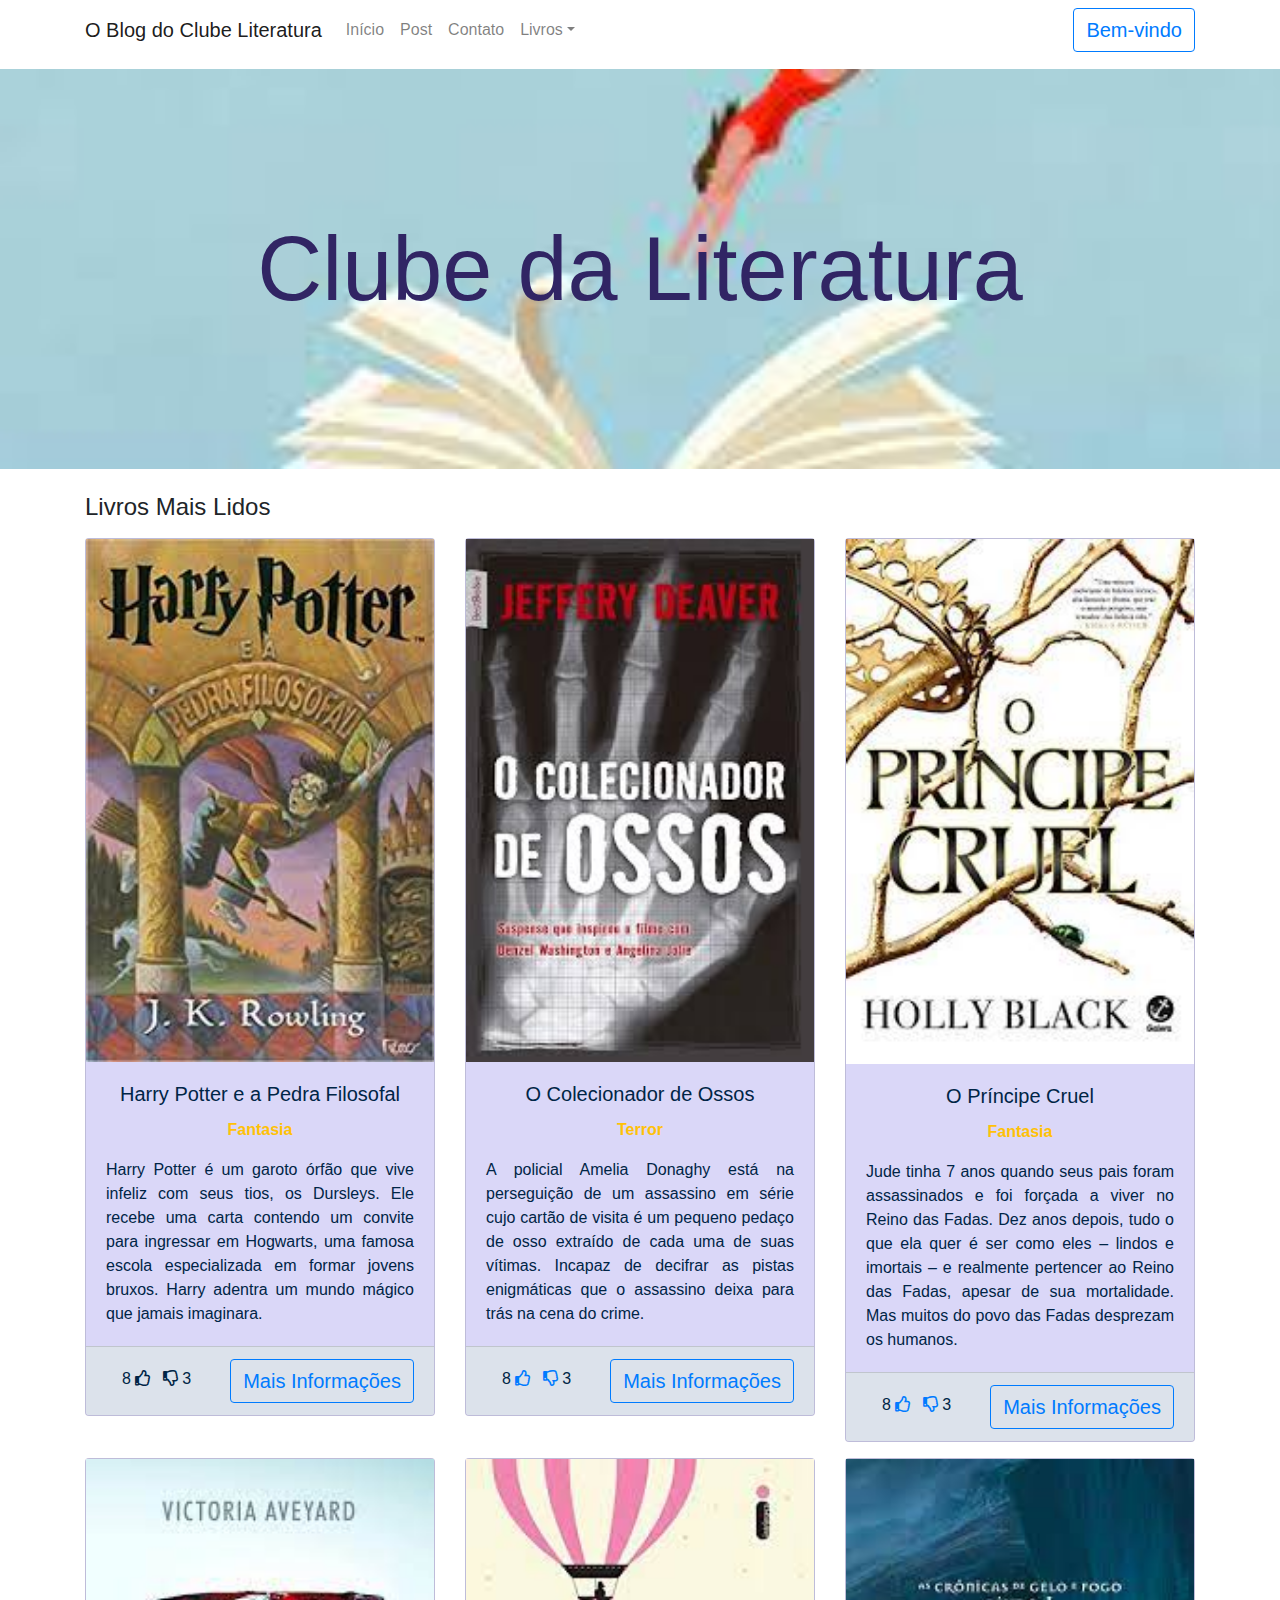
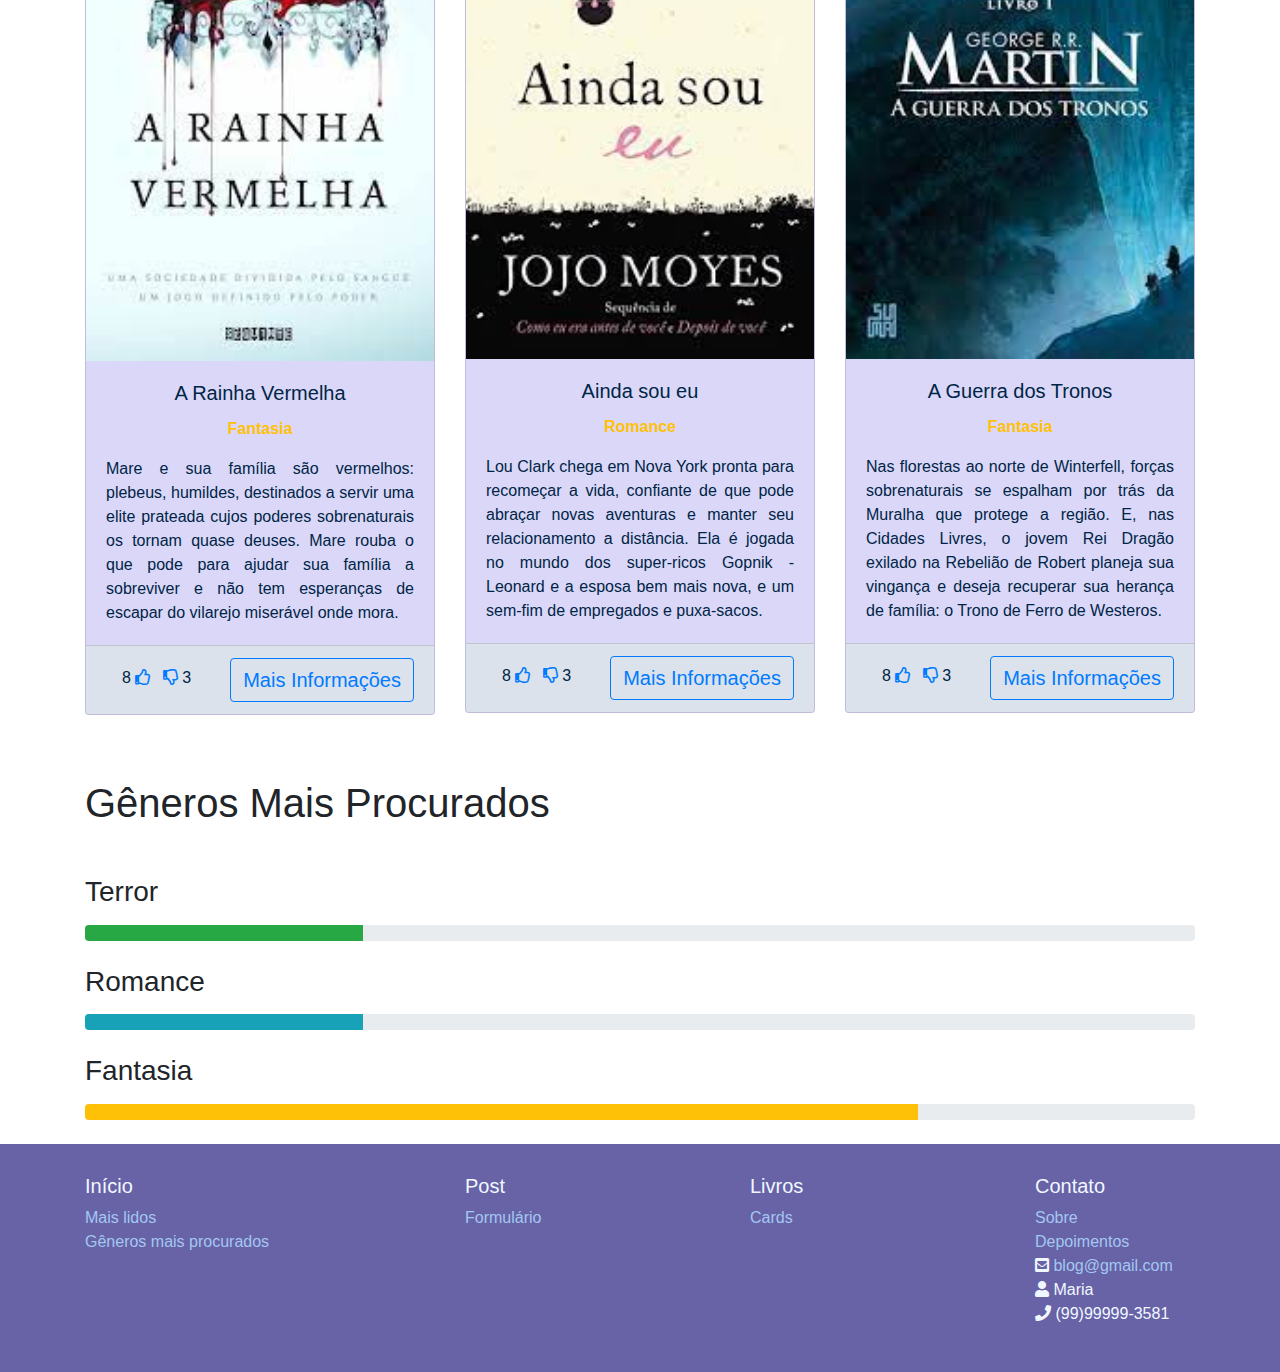
<file: index.html>
<!DOCTYPE html>
<html lang="pt">

  
   <head>
      <meta charset="UTF-8">
      <meta name="viewport" content="width=device-width, initial-scale=1, shrink-to-fit=no">
      <link href="assets/css/bootstrap.css" rel="stylesheet">
      <link href="assets/css/all.css" rel="stylesheet">
      <link href="assets/css/styles.css" rel="stylesheet">
      
      <title>Blog Literário</title>
   </head>
      <body>
         <header>
            <!-- O nav serve para espassar o cabeçalho -->
            <!-- navbar-expand-md serve para definir tamanho da tela e espassar horizontalmente o navegador -->
            <nav class="navbar navbar-light br-light navbar-expand-md fixed-top">
               <!-- Essa div serve para dar margem na direita e na esquerda -->
               <div class="container"> 
                     <!-- class usado para o logotipo -->
                     <a class="navbar-brand" href="index.html"> O Blog do Clube Literatura</a>
                     <button class="navbar-toggler" type="button" data-toggle="collapse" data-target="#menu" aria-controls="menu" aria-expanded="false" aria-label="Botão de navegação">
                        <span class="navbar-toggler-icon"></span>
                     </button>
                     <div class="collapse navbar-collapse" id="menu">
                        <!-- mr-auto serve para alinhar a esquerda -->
                        <div class="navbar-nav mr-auto">
                           <a class="nav-link nav-item" href="index.html">Início</a>
                           <a class="nav-link nav-item" href="post.html">Post</a>
                           <a class="nav-link nav-item" href="contato.html">Contato</a>
                           <div class="dropdown">
                                 <a class="nav-link nav-item dropdown-toggle" data-toggle="dropdown" href="livros.html">Livros</a>
                                 <div class="dropdown-menu">
                                    <a class="dropdown-item" href="livros.html">Romance</a>
                                    <a class="dropdown-item" href="livros.html">Fantasia</a>
                                    <a class="dropdown-item" href="livros.html">Terror</a>
                                 </div>
                           </div>
                        </div>
                        <!-- nav serve para alinhar a direita -->
                        
                        <button class="btn btn-outline-primary btn-sucess" onclick="Toasty()">Bem-vindo</button>
                        <div class="toast" id="EpicToast" role="alert" aria-live="assertive" aria-atomic="true" style="position: absolute; top:20px; right: 20px;">
                           <div class="toast-header">
                              <strong class="mr-auto">Blog Literário</strong>
                              <button type="button" class="ml-2 mb-1 close" data-dismiss="toast" aria-label="Close">
                                 <span aria-hidden="true">&times;</span>
                              </button>
                           </div>
                           <div class="toast-body">
                              Seja bem-vindo e tenha uma boa leitura
                           </div>
                        </div>
                     </div>
               </div>  
            </nav>
            <div class="bgimage d-none d-md-block mb-4" style="margin-top: 69px;">
               <h1 class="titulo"> Clube da Literatura </h1>
            </div>
         </header>
         <main>
            <div class="container">
               <div class="jumbotron d-block d-md-none text-center mb-4" style="margin-top: 89px;"> 
                  <h5>O blog foi construído com o intuito de apresentar opniões sobre livros</h5>
                  <br>
                  <h5>Veja abaixo os livros mais solicitados</h5>
               </div>

               <h4 id="livros" class="mb-3">Livros Mais Lidos</h4>
              
               <div class="row" id="lista-card">
                  <div class="col-lg-4 col-md-6">
                     <div class="card mb-3">
                        <img class="imagem" src="assets/images/pedra_filosofal.jpg" alt="Harry Potter">
                        <div class="card-body">
                           <div class="text-center">
                              <h5 class="card-title">Harry Potter e a Pedra Filosofal</h5>
                              <p class="text-warning font-weight-bold">Fantasia</p>   
                           </div>
                           <p class="card-text text-justify">Harry Potter é um garoto órfão que vive infeliz com seus tios, os Dursleys. Ele recebe uma carta contendo um convite para ingressar em Hogwarts, uma famosa escola especializada em formar jovens bruxos. Harry adentra um mundo mágico que jamais imaginara.  </p>
                        </div>
                        <div class="card-footer d-flex justify-content-between">
                           <div class="mt-2 ml-3">
                              <span id="like" data-like="8">8</span>
                              <a  class="mr-2 btnLike" style="text-decoration: none;">
                                 <i id="icon-like" class="far fa-thumbs-up"></i>
                              </a>
                              
                              <a class="btnDislike" style="text-decoration: none;">
                                 <i id="icon-dislike" class="far fa-thumbs-down"></i>
                              </a>
                              <span id="dislike" data-dislike="3">3</span>
                           </div>
                           <button class="btn btn-outline-primary"><a href="#livromodal" data-toggle="modal">Mais Informações</a></button>
                        </div>
                     </div>
                  </div>
               

                  <div class="col-lg-4 col-md-6">
                     <div class="card mb-3">
                        <img src="assets/images/colecionador_ossos.jpg" alt="O Colecionador de Ossos">
                        <div class="card-body">
                           <div class="text-center">
                              <h5 class="card-title">O Colecionador de Ossos</h5>
                              <p class="text-warning font-weight-bold">Terror</p>   
                           </div>
                           <p class="card-text text-justify">A policial Amelia Donaghy está na perseguição de um assassino em série cujo cartão de visita é um pequeno pedaço de osso extraído de cada uma de suas vítimas. Incapaz de decifrar as pistas enigmáticas que o assassino deixa para trás na cena do crime.</p>
                        </div>
                        <div class="card-footer d-flex justify-content-between">
                           <div class="mt-2 ml-3">
                              <span id="like" data-like="8">8</span>
                              <a href="#" class="mr-2 btnLike" style="text-decoration: none;">
                                 <i id="icon-like" class="far fa-thumbs-up"></i>
                              </a>
                              
                              <a href="#" class="btnDislike" style="text-decoration: none;">
                                 <i id="icon-dislike" class="far fa-thumbs-down"></i>
                              </a>
                              <span id="dislike" data-dislike="3">3</span>
                           </div>
                           <button class="btn btn-outline-primary"><a href="#livromodal" data-toggle="modal">Mais Informações</a></button>
                           
                        </div>
                     </div>
                  </div>

                  <div class="col-lg-4 col-md-6">
                     <div class="card mb-3">
                        <img src="assets/images/principe_cruel.jpg" alt="O Príncipe Cruel">
                        <div class="card-body">
                           <div class="text-center">
                              <h5 class="card-title">O Príncipe Cruel</h5>
                              <p class="text-warning font-weight-bold">Fantasia</p>   
                           </div>
                           <p class="card-text text-justify">Jude tinha 7 anos quando seus pais foram assassinados e foi forçada a viver no Reino das Fadas. Dez anos depois, tudo o que ela quer é ser como eles – lindos e imortais – e realmente pertencer ao Reino das Fadas, apesar de sua mortalidade. Mas muitos do povo das Fadas desprezam os humanos.</p>
                        </div>
                        <div class="card-footer d-flex justify-content-between">
                           <div class="mt-2 ml-3">
                              <span id="like" data-like="8">8</span>
                              <a href="#" class="mr-2 btnLike" style="text-decoration: none;">
                                 <i id="icon-like" class="far fa-thumbs-up"></i>
                              </a>
                              
                              <a href="#" class="btnDislike" style="text-decoration: none;">
                                 <i id="icon-dislike" class="far fa-thumbs-down"></i>
                              </a>
                              <span id="dislike" data-dislike="3">3</span>
                           </div>
                           <button class="btn btn-outline-primary"><a href="#livromodal" data-toggle="modal">Mais Informações</a></button>
                           
                        </div>
                     </div>
                  </div>

                  <div class="col-lg-4 col-md-6">
                     <div class="card mb-3">
                        <img src="assets/images/rainha_vermelha.jpg" alt="A Rainha Vermelha">
                        <div class="card-body">
                           <div class="text-center">
                              <h5 class="card-title">A Rainha Vermelha</h5>
                              <p class="text-warning font-weight-bold">Fantasia</p>   
                           </div>
                           <p class="card-text text-justify">Mare e sua família são vermelhos: plebeus, humildes, destinados a servir uma elite prateada cujos poderes sobrenaturais os tornam quase deuses. Mare rouba o que pode para ajudar sua família a sobreviver e não tem esperanças de escapar do vilarejo miserável onde mora.</p>
                        </div>
                        <div class="card-footer d-flex justify-content-between">
                           <div class="mt-2 ml-3">
                              <span id="like" data-like="8">8</span>
                              <a href="#" class="mr-2 btnLike" style="text-decoration: none;">
                                 <i id="icon-like" class="far fa-thumbs-up"></i>
                              </a>
                              
                              <a href="#" class="btnDislike" style="text-decoration: none;">
                                 <i id="icon-dislike" class="far fa-thumbs-down"></i>
                              </a>
                              <span id="dislike" data-dilike="3">3</span>
                           </div>
                           <button class="btn btn-outline-primary"><a href="#livromodal" data-toggle="modal">Mais Informações</a></button>
                           
                        </div>
                     </div>
                  </div>

                  <div class="col-lg-4 col-md-6">
                     <div class="card mb-3">
                        <img src="assets/images/ainda_sou_eu.jpg" alt="Ainda sou eu ">
                        <div class="card-body">
                           <div class="text-center">
                              <h5 class="card-title">Ainda sou eu</h5>
                              <p class="text-warning font-weight-bold">Romance</p>   
                           </div>
                           <p class="card-text text-justify">Lou Clark chega em Nova York pronta para recomeçar a vida, confiante de que pode abraçar novas aventuras e manter seu relacionamento a distância. Ela é jogada no mundo dos super-ricos Gopnik - Leonard e a esposa bem mais nova, e um sem-fim de empregados e puxa-sacos.</p>
                        </div>
                        <div class="card-footer d-flex justify-content-between">
                           <div class="mt-2 ml-3">
                              <span id="like" data-like="8">8</span>
                              <a href="#" class="mr-2 btnLike" style="text-decoration: none;">
                                 <i id="icon-like" class="far fa-thumbs-up"></i>
                              </a>
                              
                              <a href="#" class="btnDislike" style="text-decoration: none;">
                                 <i id="icon-dislike" class="far fa-thumbs-down"></i>
                              </a>
                              <span id="dislike" data-dislike="3">3</span>
                           </div>
                           <button class="btn btn-outline-primary"><a href="#livromodal" data-toggle="modal">Mais Informações</a></button>
                           
                        </div>
                     </div>
                  </div>

                  <div class="col-lg-4 col-md-6">
                     <div class="card mb-3">
                        <img src="assets/images/guerra_tronos.jpg" alt="A Guerra dos Tronos">
                        <div class="card-body">
                           <div class="text-center">
                              <h5 class="card-title">A Guerra dos Tronos</h5>
                              <p class="text-warning font-weight-bold">Fantasia</p>   
                           </div>
                           <p class="card-text text-justify">Nas florestas ao norte de Winterfell, forças sobrenaturais se espalham por trás da Muralha que protege a região. E, nas Cidades Livres, o jovem Rei Dragão exilado na Rebelião de Robert planeja sua vingança e deseja recuperar sua herança de família: o Trono de Ferro de Westeros.</p>
                        </div>
                        <div class="card-footer d-flex justify-content-between">
                           <div class="mt-2 ml-3">
                              <span id="like" data-like="8">8</span>
                              <a href="#" class="mr-2 btnLike" style="text-decoration: none;">
                                 <i id="icon-like" class="far fa-thumbs-up"></i>
                              </a>
                              
                              <a href="#" class="btnDislike" style="text-decoration: none;">
                                 <i id="icon-dislike" class="far fa-thumbs-down"></i>
                              </a>
                              <span id="dislike" data-dislike="3">3</span>
                           </div>
                           <button class="btn btn-outline-primary"><a href="#livromodal" data-toggle="modal">Mais Informações</a></button>
                           
                        </div>
                     </div>
                  </div>
               </div>
               <h1 id="procurados" class="mb-5 mt-5" >Gêneros Mais Procurados</h1>

               <h3 id="procurados" class="mb-3 mt-3" >Terror</h3>
               <div class="progress mb-4">
                  <div class="progress-bar bg-success" role="progressbar" aria-label="Success example" style="width: 25%" aria-valuenow="25" aria-valuemin="0" aria-valuemax="100"></div>
               </div>
               <h3 id="procurados" class="mb-3 mt-3" >Romance</h3>
               <div class="progress mb-4">
                  <div class="progress-bar bg-info" role="progressbar" aria-label="Info example" style="width: 25%" aria-valuenow="25" aria-valuemin="0" aria-valuemax="100"></div>
               </div>
               <h3 id="procurados" class="mb-3 mt-3" >Fantasia</h3>
               <div class="progress mb-4">
                  <div class="progress-bar bg-warning" role="progressbar" aria-label="Warning example" style="width: 75%" aria-valuenow="75" aria-valuemin="0" aria-valuemax="100"></div>
               </div>
            </div> 
            <div class="modal fade" id="livromodal">
               <div class="modal-dialog modal-lg">
                  <div class="modal-header">
                     <span class="modal-title">Blog do Clube da Literatura</span>
                     <button class="close" type="botton" data-dismiss="modal" aria-label="close">
                        <span aria-hidden="true">&times;</span>
                     </button>
                  </div>
                  <div class="modal-body">
                     <span class="modal-text">Tudo depende do tipo de lente que você utiliza para ver as coisas.</span>
                     <div class="carregando mt-4 mb-3">
                        <button class="btn btn-primary text-right" type="button" disabled>
                           <span class="spinner-border spinner-border-sm" role="status" aria-hidden="true"></span>
                           Loading...
                        </button>
                     </div>
                  </div>
               </div>
            </div>
         </main>
         <footer>
            <div class="footer">
               <div class="container">
                   <div class="row">
                       <div class="col-xl-4 col-lg-3 col-sm-7">
                           <h5>Início</h5>
                           <ul class="list-unstyled">
                               <li><a href="index.html">Mais lidos</a></li>
                               <li><a href="index.html">Gêneros mais procurados</a></li>
                           </ul>
                       </div>

                       <div class="col-xl-3 col-lg-3 col-sm-5">
                           <h5>Post</h5>
                           <ul class="list-unstyled">
                               <li><a href="post.html">Formulário</a></li>
                           </ul>
                       </div>


                       <div class="col-xl-3 col-lg-3 col-sm-7">
                           <h5>Livros</h5>
                           <ul class="list-unstyled">
                               <li><a href="livros.html">Cards</a></li>
                           </ul>
                       </div>
                       
                       <div class="col-xl-2 col-lg-3 col-sm-5">
                           <h5>Contato</h5>
                           <ul class="list-unstyled">
                               <li><a href="contato.html">Sobre</a></li>
                               <li><a href="contato.html">Depoimentos</a></li>
                               <li><i class="fas fa-envelope-square"></i><a href="https://www.google.com/intl/pt-BR/gmail/about/"> blog@gmail.com</a></li>
                               <li><i class="fas fa-user"></i> Maria</li>
                               <li><i class="fas fa-phone"></i> (99)99999-3581</li>
                           </ul>
                       </div>
                   </div>
               </div>
           </div>

            <script src="assets/js/jquery-3.3.1.js"></script>
            <script src="assets/js/popper.js"></script>
            <script src="assets/js/bootstrap.js"></script>
            <script src="assets/js/script.js"></script>
              
          </footer>
      </body>

</html>
</file>
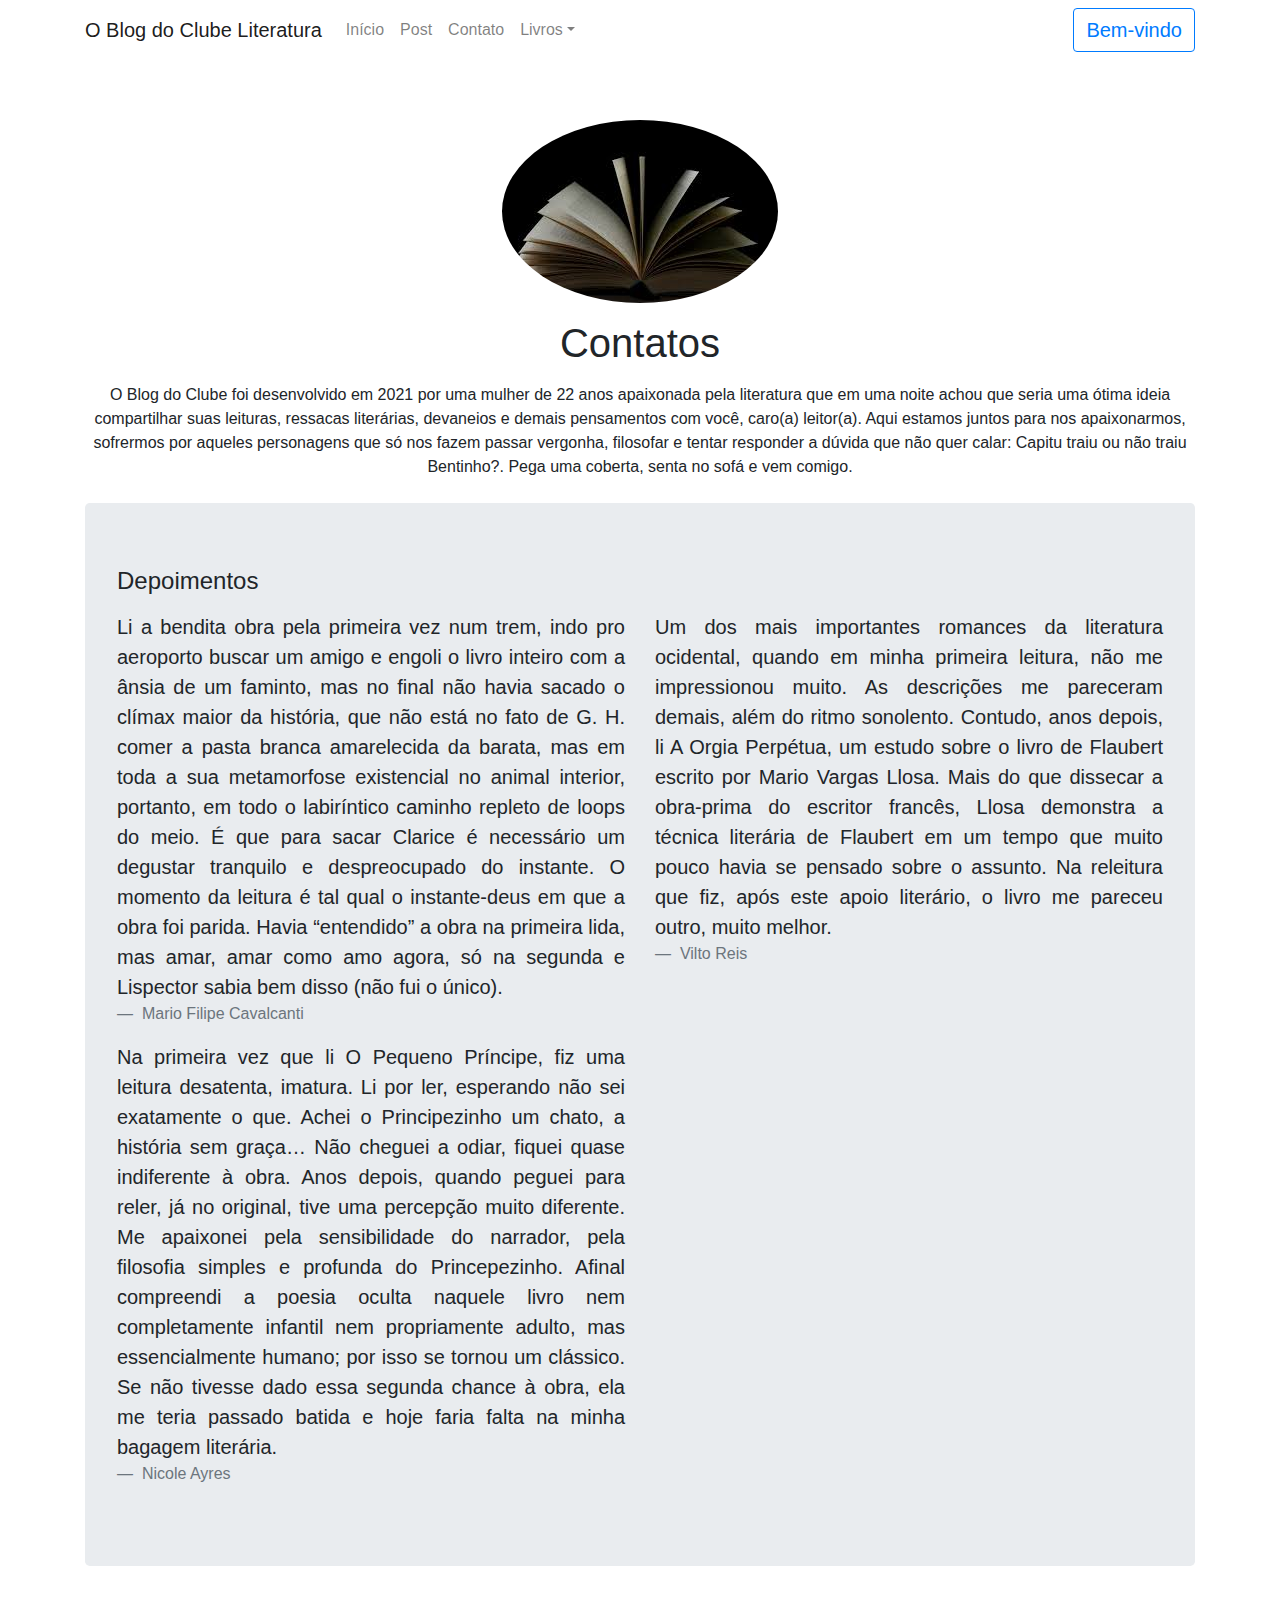
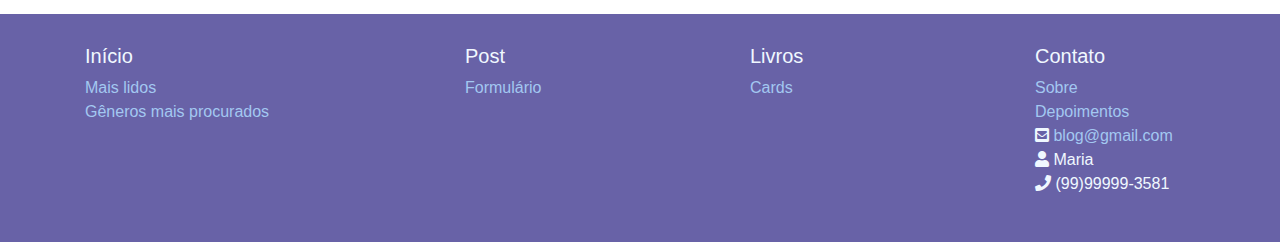
<file: contato.html>
<!DOCTYPE html>
<html lang="pt">

  
   <head>
      <meta charset="UTF-8">
      <meta name="viewport" content="width=device-width, initial-scale=1, shrink-to-fit=no">
      <link href="assets/css/bootstrap.css" rel="stylesheet">
      <link href="assets/css/all.css" rel="stylesheet">
      <link href="assets/css/styles.css" rel="stylesheet">
      
      <title>Blog Literário</title>
   </head>
      <body>
            <header>
                <!-- O nav serve para espassar o cabeçalho -->
                <!-- navbar-expand-md serve para definir tamanho da tela e espassar horizontalmente o navegador -->
                <nav class="navbar navbar-light br-light navbar-expand-md fixed-top ">
                    <!-- Essa div serve para dar margem na direita e na esquerda -->
                    <div class="container"> 
                        <!-- class usado para o logotipo -->
                        <a class="navbar-brand" href="index.html"> O Blog do Clube Literatura</a>
                        <button class="navbar-toggler" type="button" data-toggle="collapse" data-target="#menu" aria-controls="menu" aria-expanded="false" aria-label="Botão de navegação">
                            <span class="navbar-toggler-icon"></span>
                        </button>
                        <div class="collapse navbar-collapse" id="menu">
                            <!-- mr-auto serve para alinhar a esquerda -->
                            <div class="navbar-nav mr-auto">
                            <a class="nav-link nav-item" href="index.html">Início</a>
                            <a class="nav-link nav-item" href="post.html">Post</a>
                            <a class="nav-link nav-item" href="contato.html">Contato</a>
                            <div class="dropdown">
                                    <a class="nav-link nav-item dropdown-toggle" data-toggle="dropdown" href="livros.html">Livros</a>
                                    <div class="dropdown-menu">
                                        <a class="dropdown-item" href="livros.html">Romance</a>
                                        <a class="dropdown-item" href="livros.html">Fantasia</a>
                                        <a class="dropdown-item" href="livros.html">Terror</a>
                                    </div>
                            </div>
                            </div>
                            <!-- nav serve para alinhar a direita -->
                            
                            <button class="btn btn-outline-primary btn-sucess" onclick="Toasty()">Bem-vindo</button>
                            <div class="toast" id="EpicToast" role="alert" aria-live="assertive" aria-atomic="true" style="position: absolute; top:20px; right: 20px;">
                                <div class="toast-header">
                                    <strong class="mr-auto">Blog Literário</strong>
                                    <button type="button" class="ml-2 mb-1 close" data-dismiss="toast" aria-label="Close">
                                        <span aria-hidden="true">&times;</span>
                                    </button>
                                </div>
                                <div class="toast-body">
                                    Seja bem-vindo e tenha uma boa leitura
                                </div>
                            </div>
                        </div>
                    </div>  
                </nav>''
            </header>
            <main>
                <div class="container">
                    <br>
                    <br>
                    <img src="assets/images/livros.jpg" class="img-fluid mx-auto d-block rounded-circle mt-5">

                    <h1 id="contato" class="text-center mb-3 mt-3">Contatos</h1>

                    <p class="text-justify text-center">O Blog do Clube foi desenvolvido em 2021 por uma mulher de 22 anos apaixonada pela literatura que em uma noite achou que seria uma ótima ideia compartilhar suas leituras, ressacas literárias, devaneios e demais pensamentos com você, caro(a) leitor(a). Aqui estamos juntos para nos apaixonarmos, sofrermos por aqueles personagens que só nos fazem passar vergonha, filosofar e tentar responder a dúvida que não quer calar: Capitu traiu ou não traiu Bentinho?. Pega uma coberta, senta no sofá e vem comigo.</p>
                    
                    <div class="jumbotron mb-4 mt-4">
                        <h4 class="mb-3">Depoimentos</h4>
                        
                        <div class="row">
                            <div class="col-lg-6">
                                <blockquote class="blockquote">
                                    <p class="text-justify mb-0">Li a bendita obra pela primeira vez num trem, indo pro aeroporto buscar um amigo e engoli o livro inteiro com a ânsia de um faminto, mas no final não havia sacado o clímax maior da história, que não está no fato de G. H. comer a pasta branca amarelecida da barata, mas em toda a sua metamorfose existencial no animal interior, portanto, em todo o labiríntico caminho repleto de loops do meio. É que para sacar Clarice é necessário um degustar tranquilo e despreocupado do instante. O momento da leitura é tal qual o instante-deus em que a obra foi parida. Havia “entendido” a obra na primeira lida, mas amar, amar como amo agora, só na segunda e Lispector sabia bem disso (não fui o único).</p>
                                    <footer class="blockquote-footer">
                                        Mario Filipe Cavalcanti
                                    </footer>
                                </blockquote>
                            </div>
                            <div class="col-lg-6">
                                <blockquote class="blockquote">
                                    <p class="text-justify mb-0">Um dos mais importantes romances da literatura ocidental, quando em minha primeira leitura, não me impressionou muito. As descrições me pareceram demais, além do ritmo sonolento. Contudo, anos depois, li A Orgia Perpétua, um estudo sobre o livro de Flaubert escrito por Mario Vargas Llosa. Mais do que dissecar a obra-prima do escritor francês, Llosa demonstra a técnica literária de Flaubert em um tempo que muito pouco havia se pensado sobre o assunto. Na releitura que fiz, após este apoio literário, o livro me pareceu outro, muito melhor.</p>
                                    <footer class="blockquote-footer">
                                        Vilto Reis
                                    </footer>
                                </blockquote>
                            </div>
                            <div class="col-lg-6">
                                <blockquote class="blockquote">
                                    <p class="text-justify mb-0">Na primeira vez que li O Pequeno Príncipe, fiz uma leitura desatenta, imatura. Li por ler, esperando não sei exatamente o que. Achei o Principezinho um chato, a história sem graça… Não cheguei a odiar, fiquei quase indiferente à obra. Anos depois, quando peguei para reler, já no original, tive uma percepção muito diferente. Me apaixonei pela sensibilidade do narrador, pela filosofia simples e profunda do Princepezinho. Afinal compreendi a poesia oculta naquele livro nem completamente infantil nem propriamente adulto, mas essencialmente humano; por isso se tornou um clássico. Se não tivesse dado essa segunda chance à obra, ela me teria passado batida e hoje faria falta na minha bagagem literária.</p>
                                    <footer class="blockquote-footer">
                                        Nicole Ayres
                                    </footer>
                                </blockquote>
                            </div>
                        </div>
                    </div>
                </div>
            </main>
            <footer>
                <div class="footer mt-5">
                    <div class="container">
                        <div class="row">
                            <div class="col-xl-4 col-lg-3 col-sm-7">
                                <h5>Início</h5>
                                <ul class="list-unstyled">
                                    <li><a href="index.html">Mais lidos</a></li>
                                    <li><a href="index.html">Gêneros mais procurados</a></li>
                                </ul>
                            </div>
     
                            <div class="col-xl-3 col-lg-3 col-sm-5">
                                <h5>Post</h5>
                                <ul class="list-unstyled">
                                    <li><a href="post.html">Formulário</a></li>
                                </ul>
                            </div>
     
     
                            <div class="col-xl-3 col-lg-3 col-sm-7">
                                <h5>Livros</h5>
                                <ul class="list-unstyled">
                                    <li><a href="livros.html">Cards</a></li>
                                </ul>
                            </div>
                            
                            <div class="col-xl-2 col-lg-3 col-sm-5">
                                <h5>Contato</h5>
                                <ul class="list-unstyled">
                                    <li><a href="contato.html">Sobre</a></li>
                                    <li><a href="contato.html">Depoimentos</a></li>
                                    <li><i class="fas fa-envelope-square"></i><a href="https://www.google.com/intl/pt-BR/gmail/about/"> blog@gmail.com</a></li>
                                    <li><i class="fas fa-user"></i> Maria</li>
                                    <li><i class="fas fa-phone"></i> (99)99999-3581</li>
                                </ul>
                            </div>
                        </div>
                    </div>
                </div>

                <script src="assets/js/jquery-3.3.1.js"></script>
                <script src="assets/js/popper.js"></script>
                <script src="assets/js/bootstrap.js"></script>
                <script src="assets/js/script.js"></script>
                
            </footer>
        </body>
  
  </html>
</file>
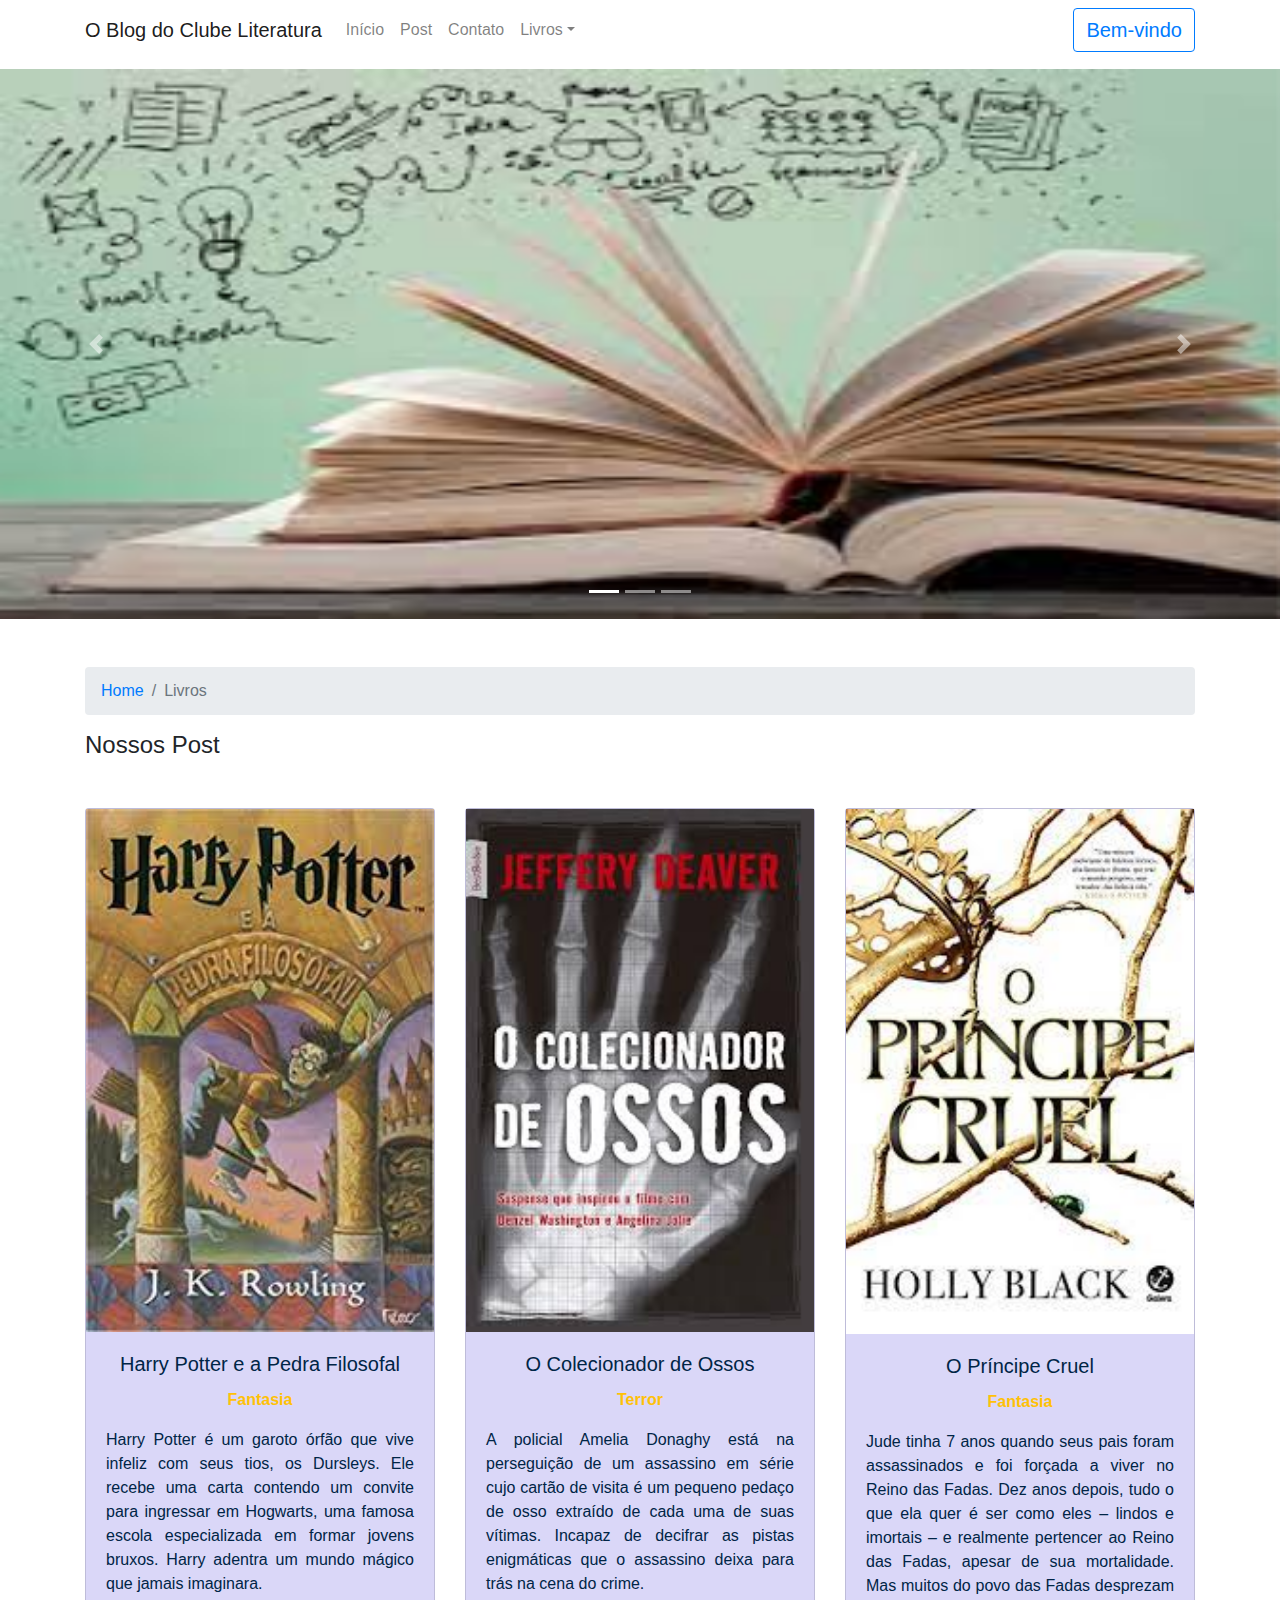
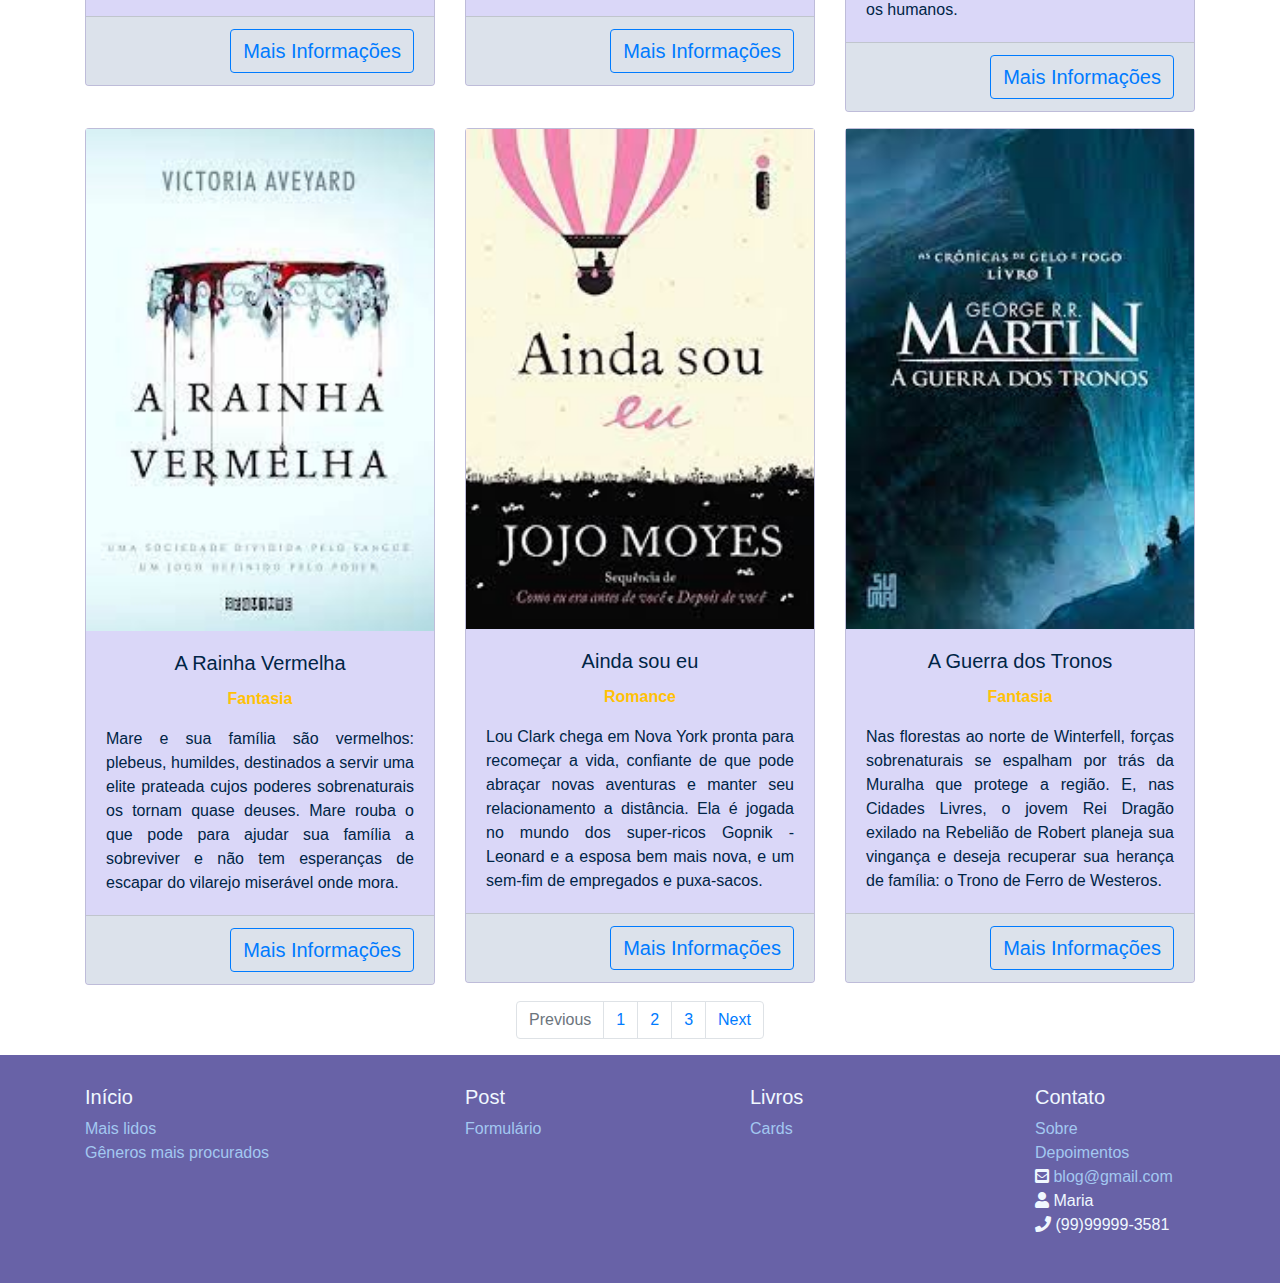
<file: livros.html>
<!DOCTYPE html>
<html lang="pt">


<head>
    <meta charset="UTF-8">
    <meta name="viewport" content="width=device-width, initial-scale=1, shrink-to-fit=no">
    <link href="assets/css/bootstrap.css" rel="stylesheet">
    <link href="assets/css/all.css" rel="stylesheet">
    <link href="assets/css/styles.css" rel="stylesheet">

    <title>Blog Literário</title>
</head>

<body>
    <header>
        <!-- O nav serve para espassar o cabeçalho -->
        <!-- navbar-expand-md serve para definir tamanho da tela e espassar horizontalmente o navegador -->
        <nav class="navbar navbar-light br-light navbar-expand-md fixed-top">
            <!-- Essa div serve para dar margem na direita e na esquerda -->
            <div class="container">
                <!-- class usado para o logotipo -->
                <a class="navbar-brand" href="index.html"> O Blog do Clube Literatura</a>
                <button class="navbar-toggler" type="button" data-toggle="collapse" data-target="#menu"
                    aria-controls="menu" aria-expanded="false" aria-label="Botão de navegação">
                    <span class="navbar-toggler-icon"></span>
                </button>
                <div class="collapse navbar-collapse" id="menu">
                    <!-- mr-auto serve para alinhar a esquerda -->
                    <div class="navbar-nav mr-auto">
                        <a class="nav-link nav-item" href="index.html">Início</a>
                        <a class="nav-link nav-item" href="post.html">Post</a>
                        <a class="nav-link nav-item" href="contato.html">Contato</a>
                        <div class="dropdown">
                            <a class="nav-link nav-item dropdown-toggle" data-toggle="dropdown"
                                href="livros.html">Livros</a>
                            <div class="dropdown-menu">
                                <a class="dropdown-item" href="livros.html">Romance</a>
                                <a class="dropdown-item" href="livros.html">Fantasia</a>
                                <a class="dropdown-item" href="livros.html">Terror</a>
                            </div>
                        </div>
                    </div>
                    <!-- nav serve para alinhar a direita -->

                    <button class="btn btn-outline-primary btn-sucess" onclick="Toasty()">Bem-vindo</button>
                    <div class="toast" id="EpicToast" role="alert" aria-live="assertive" aria-atomic="true"
                        style="position: absolute; top:20px; right: 20px;">
                        <div class="toast-header">
                            <strong class="mr-auto">Blog Literário</strong>
                            <button type="button" class="ml-2 mb-1 close" data-dismiss="toast" aria-label="Close">
                                <span aria-hidden="true">&times;</span>
                            </button>
                        </div>
                        <div class="toast-body">
                            Seja bem-vindo e tenha uma boa leitura
                        </div>
                    </div>
                </div>
            </div>
        </nav>
    </header>
    <main>
        <div id="carousel-id" class="carousel slide d-none d-md-block mb-5" style="margin-top: 69px;"
            data-ride="carousel" data-interval="3000">
            <ol class="carousel-indicators">
                <li data-target="#carousel-id" data-slide-to="0" class="active"></li>
                <li data-target="#carousel-id" data-slide-to="1"></li>
                <li data-target="#carousel-id" data-slide-to="2"></li>
            </ol>
            <div class="carousel-inner">
                <div class="carousel-item active">
                    <img src="assets/images/slide1.jpg" class="d-block w-100" style="height:550px;">
                </div>
                <div class="carousel-item">
                    <img src="assets/images/slide2.jpg" class="d-block w-100" style="height:550px;">
                </div>
                <div class="carousel-item">
                    <img src="assets/images/slide3.jpg" class="d-block w-100" style="height:550px;">
                </div>
            </div>
            <a href="#carousel-id" class="carousel-control-prev" role="button" data-slide="prev">
                <span arial-hidden="true" class="carousel-control-prev-icon">
                    <span class="sr-only">Anterior</span>
                </span>
            </a>
            <a href="#carousel-id" class="carousel-control-next" role="button" data-slide="next">
                <span arial-hidden="true" class="carousel-control-next-icon">
                    <span class="sr-only">Próximo</span>
                </span>
            </a>
        </div>
        <div class="container mt-5">
            <nav aria-label="breadcrumb">
                <ol class="breadcrumb">
                  <li class="breadcrumb-item"><a href="index.html">Home</a></li>
                  <li class="breadcrumb-item active" aria-current="page">Livros</li>
                </ol>
            </nav>
            <h4 id="post" class="mb-3">Nossos Post</h4>
            
            <div class="row mt-5">
                <div class="col-lg-4 col-md-6">
                    <div class="card mb-3">
                        <img class="imagem" src="assets/images/pedra_filosofal.jpg" alt="Harry Potter">
                        <div class="card-body">
                            <div class="text-center">
                                <h5 class="card-title">Harry Potter e a Pedra Filosofal</h5>
                                <p class="text-warning font-weight-bold">Fantasia</p>
                            </div>
                            <p class="card-text text-justify">Harry Potter é um garoto órfão que vive infeliz com seus
                                tios, os Dursleys. Ele recebe uma carta contendo um convite para ingressar em Hogwarts,
                                uma famosa escola especializada em formar jovens bruxos. Harry adentra um mundo mágico
                                que jamais imaginara. </p>
                        </div>
                        <div class="card-footer text-right">
                            <button class="btn btn-outline-primary"><a href="#livromodal" data-toggle="modal">Mais Informações</a></button>
                         </div>
                    </div>
                </div>


                <div class="col-lg-4 col-md-6">
                    <div class="card mb-3">
                        <img src="assets/images/colecionador_ossos.jpg" alt="O Colecionador de Ossos">
                        <div class="card-body">
                            <div class="text-center">
                                <h5 class="card-title">O Colecionador de Ossos</h5>
                                <p class="text-warning font-weight-bold">Terror</p>
                            </div>
                            <p class="card-text text-justify">A policial Amelia Donaghy está na perseguição de um
                                assassino em série cujo cartão de visita é um pequeno pedaço de osso extraído de cada
                                uma de suas vítimas. Incapaz de decifrar as pistas enigmáticas que o assassino deixa
                                para trás na cena do crime.</p>
                        </div>
                        <div class="card-footer text-right">
                            <button class="btn btn-outline-primary"><a href="#livromodal" data-toggle="modal">Mais Informações</a></button>
                         </div>
                    </div>
                </div>

                <div class="col-lg-4 col-md-6">
                    <div class="card mb-3">
                        <img src="assets/images/principe_cruel.jpg" alt="O Príncipe Cruel">
                        <div class="card-body">
                            <div class="text-center">
                                <h5 class="card-title">O Príncipe Cruel</h5>
                                <p class="text-warning font-weight-bold">Fantasia</p>
                            </div>
                            <p class="card-text text-justify">Jude tinha 7 anos quando seus pais foram assassinados e
                                foi forçada a viver no Reino das Fadas. Dez anos depois, tudo o que ela quer é ser como
                                eles – lindos e imortais – e realmente pertencer ao Reino das Fadas, apesar de sua
                                mortalidade. Mas muitos do povo das Fadas desprezam os humanos.</p>
                        </div>
                        <div class="card-footer text-right">
                            <button class="btn btn-outline-primary"><a href="#livromodal" data-toggle="modal">Mais Informações</a></button>
                         </div>
                    </div>
                </div>

                <div class="col-lg-4 col-md-6">
                    <div class="card mb-3">
                        <img src="assets/images/rainha_vermelha.jpg" alt="A Rainha Vermelha">
                        <div class="card-body">
                            <div class="text-center">
                                <h5 class="card-title">A Rainha Vermelha</h5>
                                <p class="text-warning font-weight-bold">Fantasia</p>
                            </div>
                            <p class="card-text text-justify">Mare e sua família são vermelhos: plebeus, humildes,
                                destinados a servir uma elite prateada cujos poderes sobrenaturais os tornam quase
                                deuses. Mare rouba o que pode para ajudar sua família a sobreviver e não tem esperanças
                                de escapar do vilarejo miserável onde mora.</p>
                        </div>
                        <div class="card-footer text-right">
                            <button class="btn btn-outline-primary"><a href="#livromodal" data-toggle="modal">Mais Informações</a></button>
                         </div>
                    </div>
                </div>

                <div class="col-lg-4 col-md-6">
                    <div class="card mb-3">
                        <img src="assets/images/ainda_sou_eu.jpg" alt="Ainda sou eu ">
                        <div class="card-body">
                            <div class="text-center">
                                <h5 class="card-title">Ainda sou eu</h5>
                                <p class="text-warning font-weight-bold">Romance</p>
                            </div>
                            <p class="card-text text-justify">Lou Clark chega em Nova York pronta para recomeçar a vida,
                                confiante de que pode abraçar novas aventuras e manter seu relacionamento a distância.
                                Ela é jogada no mundo dos super-ricos Gopnik - Leonard e a esposa bem mais nova, e um
                                sem-fim de empregados e puxa-sacos.</p>
                        </div>
                        <div class="card-footer text-right">
                            <button class="btn btn-outline-primary"><a href="#livromodal" data-toggle="modal">Mais Informações</a></button>
                         </div>
                    </div>
                </div>

                <div class="col-lg-4 col-md-6">
                    <div class="card mb-3">
                        <img src="assets/images/guerra_tronos.jpg" alt="A Guerra dos Tronos">
                        <div class="card-body">
                            <div class="text-center">
                                <h5 class="card-title">A Guerra dos Tronos</h5>
                                <p class="text-warning font-weight-bold">Fantasia</p>
                            </div>
                            <p class="card-text text-justify">Nas florestas ao norte de Winterfell, forças sobrenaturais
                                se espalham por trás da Muralha que protege a região. E, nas Cidades Livres, o jovem Rei
                                Dragão exilado na Rebelião de Robert planeja sua vingança e deseja recuperar sua herança
                                de família: o Trono de Ferro de Westeros.</p>
                        </div>
                        <div class="card-footer text-right">
                            <button class="btn btn-outline-primary"><a href="#livromodal" data-toggle="modal">Mais Informações</a></button>
                         </div>
                    </div>
                </div>
            </div>
        </div>
        <div class="modal fade" id="livromodal">
            <div class="modal-dialog modal-lg">
               <div class="modal-header">
                  <span class="modal-title">Blog do Clube da Literatura</span>
                  <button class="close" type="botton" data-dismiss="modal" aria-label="close">
                     <span aria-hidden="true">&times;</span>
                  </button>
               </div>
               <div class="modal-body">
                  <span class="modal-text">Tudo depende do tipo de lente que você utiliza para ver as coisas.</span>
                  <div class="carregando mt-4 mb-3">
                     <button class="btn btn-primary text-right" type="button" disabled>
                        <span class="spinner-border spinner-border-sm" role="status" aria-hidden="true"></span>
                        Loading...
                     </button>
                  </div>
               </div>
            </div>
         </div>
        <nav aria-label="Page navigation example">
            <ul class="pagination justify-content-center">
                <li class="page-item disabled">
                    <a class="page-link">Previous</a>
                </li>
                <li class="page-item"><a class="page-link" href="#">1</a></li>
                <li class="page-item"><a class="page-link" href="#">2</a></li>
                <li class="page-item"><a class="page-link" href="#">3</a></li>
                <li class="page-item">
                    <a class="page-link" href="#">Next</a>
                </li>
            </ul>
        </nav>
        </div>
    </main>
    <footer>
        <div class="footer">
            <div class="container">
                <div class="row">
                    <div class="col-xl-4 col-lg-3 col-sm-7">
                        <h5>Início</h5>
                        <ul class="list-unstyled">
                            <li><a href="index.html">Mais lidos</a></li>
                            <li><a href="index.html">Gêneros mais procurados</a></li>
                        </ul>
                    </div>

                    <div class="col-xl-3 col-lg-3 col-sm-5">
                        <h5>Post</h5>
                        <ul class="list-unstyled">
                            <li><a href="post.html">Formulário</a></li>
                        </ul>
                    </div>


                    <div class="col-xl-3 col-lg-3 col-sm-7">
                        <h5>Livros</h5>
                        <ul class="list-unstyled">
                            <li><a href="livros.html">Cards</a></li>
                        </ul>
                    </div>

                    <div class="col-xl-2 col-lg-3 col-sm-5">
                        <h5>Contato</h5>
                        <ul class="list-unstyled">
                            <li><a href="contato.html">Sobre</a></li>
                            <li><a href="contato.html">Depoimentos</a></li>
                            <li><i class="fas fa-envelope-square"></i><a
                                    href="https://www.google.com/intl/pt-BR/gmail/about/"> blog@gmail.com</a></li>
                            <li><i class="fas fa-user"></i> Maria</li>
                            <li><i class="fas fa-phone"></i> (99)99999-3581</li>
                        </ul>
                    </div>
                </div>
            </div>
        </div>

        <script src="assets/js/jquery-3.3.1.js"></script>
        <script src="assets/js/popper.js"></script>
        <script src="assets/js/bootstrap.js"></script>
        <script src="assets/js/script.js"></script>

    </footer>
</body>

</html>
</file>
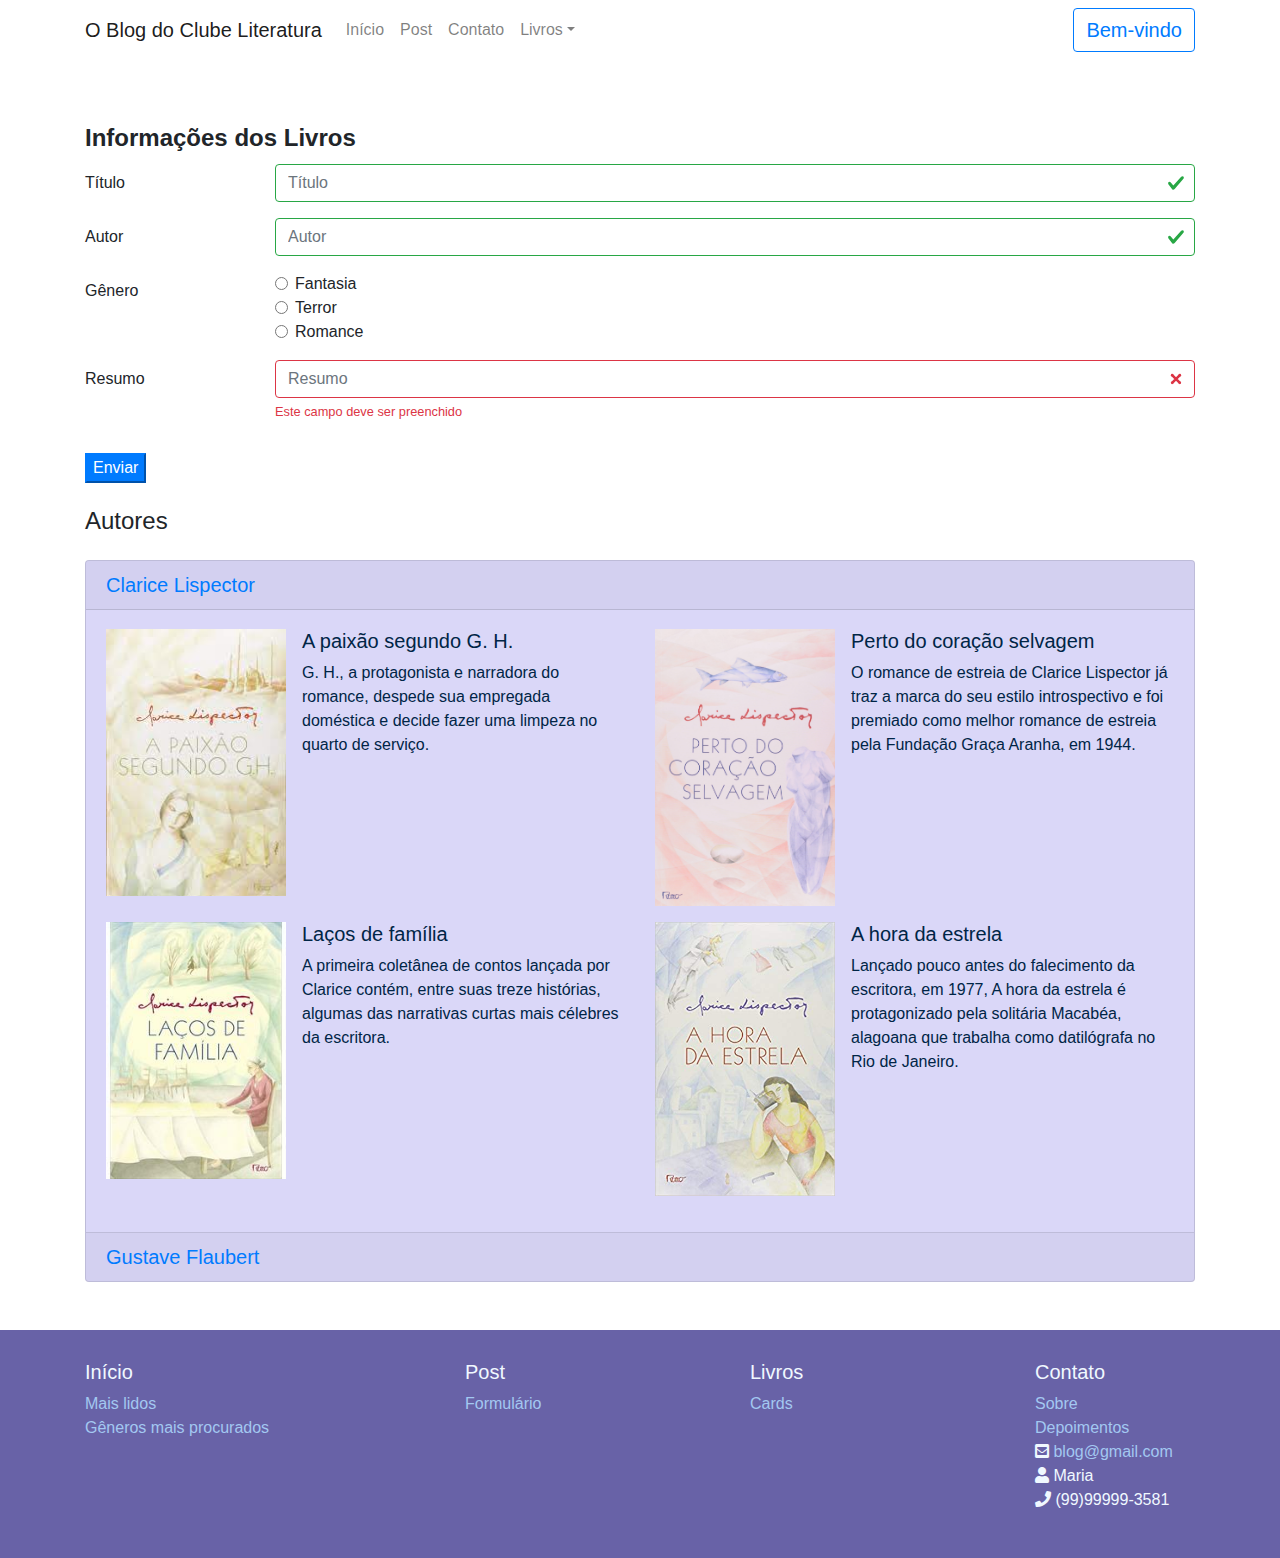
<file: post.html>
<!DOCTYPE html>
<html lang="pt">

  
   <head>
      <meta charset="UTF-8">
      <meta name="viewport" content="width=device-width, initial-scale=1, shrink-to-fit=no">
      <link href="assets/css/bootstrap.css" rel="stylesheet">
      <link href="assets/css/all.css" rel="stylesheet">
      <link href="assets/css/styles.css" rel="stylesheet">
      
      <title>Blog Literário</title>
   </head>
      <body>
         <header class="mb-5">
            <!-- O nav serve para espassar o cabeçalho -->
            <!-- navbar-expand-md serve para definir tamanho da tela e espassar horizontalmente o navegador -->
            <nav class="navbar navbar-light br-light navbar-expand-md fixed-top">
               <!-- Essa div serve para dar margem na direita e na esquerda -->
               <div class="container"> 
                     <!-- class usado para o logotipo -->
                     <a class="navbar-brand" href="index.html"> O Blog do Clube Literatura</a>
                     <button class="navbar-toggler" type="button" data-toggle="collapse" data-target="#menu" aria-controls="menu" aria-expanded="false" aria-label="Botão de navegação">
                        <span class="navbar-toggler-icon"></span>
                     </button>
                     <div class="collapse navbar-collapse" id="menu">
                        <!-- mr-auto serve para alinhar a esquerda -->
                        <div class="navbar-nav mr-auto">
                           <a class="nav-link nav-item" href="index.html">Início</a>
                           <a class="nav-link nav-item" href="post.html">Post</a>
                           <a class="nav-link nav-item" href="contato.html">Contato</a>
                           <div class="dropdown">
                                 <a class="nav-link nav-item dropdown-toggle" data-toggle="dropdown" href="livros.html">Livros</a>
                                 <div class="dropdown-menu">
                                    <a class="dropdown-item" href="livros.html">Romance</a>
                                    <a class="dropdown-item" href="livros.html">Fantasia</a>
                                    <a class="dropdown-item" href="livros.html">Terror</a>
                                 </div>
                           </div>
                        </div>
                        <!-- nav serve para alinhar a direita -->
                        
                        <button class="btn btn-outline-primary btn-sucess" onclick="Toasty()">Bem-vindo</button>
                        <div class="toast" id="EpicToast" role="alert" aria-live="assertive" aria-atomic="true" style="position: absolute; top:20px; right: 20px;">
                           <div class="toast-header">
                              <strong class="mr-auto">Blog Literário</strong>
                              <button type="button" class="ml-2 mb-1 close" data-dismiss="toast" aria-label="Close">
                                 <span aria-hidden="true">&times;</span>
                              </button>
                           </div>
                           <div class="toast-body">
                              Seja bem-vindo e tenha uma boa leitura
                           </div>
                        </div>
                     </div>
               </div>  
            </nav>
        </header>
        <main class="mt-5">
            <br>
            <br>
            <br>
            <div class="container">
                <form action="">
                    <fieldset class="form-group">
                        <legend class="font-weight-bold">Informações dos Livros</legend>
                        <div class="form-group row">
                            <label for="titulo" class="col-form-label col-lg-2">Título</label>
                            <div class="col-lg-10">
                                <input type="text" name="titulo" class="form-control is-valid" placeholder="Título" id="titulo">
                            </div>
                        </div>
                        <div class="form-group row">
                           <label for="autor" class="col-form-label col-lg-2">Autor</label>
                           <div class="col-lg-10">
                               <input type="text" name="autor" class="form-control is-valid" placeholder="Autor" id="autor">
                           </div>
                       </div>
                       <div class="form-group row">
                           <label class="col-form-label col-lg-2">Gênero</label>
                           <div class="col-lg-10">
                              <div class="form-check">
                                 <input type="radio" id="genero-fantasia" name="fantasia" value="Fantasia" class="form-check-input">
                                 <label for="genero-fantasia" class="form-check-label">Fantasia</label>
                              </div>
                              <div class="form-check">
                                 <input type="radio" id="genero-terror" name="terror" value="Terror" class="form-check-input">
                                 <label for="genero-terror" class="form-check-label">Terror</label>
                              </div>
                              <div class="form-check">
                                 <input type="radio" id="genero-romance" name="roamance" value="Romance" class="form-check-input">
                                 <label for="genero-romance" class="form-check-label">Romance</label>
                              </div>
                           </div>
                       </div>
                       <div class="form-group row">
                           <label for="resumno" class="col-form-label col-lg-2">Resumo</label>
                           <div class="col-lg-10">
                              <input type="text" id="resumo" name="resumo" class="form-control is-invalid" placeholder="Resumo">
                              <div class="invalid-feedback">Este campo deve ser preenchido</div>
                           </div>
                        </div>
                     </fieldset>
                     <div class="form-group row">
                        <div class="col-lg-10 ofsset-lg-2">
                           <button type="button" class="'btn btn-primary">Enviar</button>
                        </div>
                     </div>
                </form>
            </div>
            <div class="container">
               <h4 class="mb-4 mt-4" id="autores"> Autores</h4>
               <div class="accordion" id="id-accordion">
                   <div class="card">
                       <div class="card-header" id="id-header-clarisse">
                           <h5 class="mb-0">
                               <a href="#id-clarisse" data-toggle="collapse" aria-expanded="true" aria-controls="id-clarisse">Clarice Lispector</a>
                           </h5>
                       </div>
                       <div id="id-clarisse" class="collapse show" data-parent="#id-accordion" arial-labelledby="id-header-clarisse">
                           <div class="card-body">
                               <div class="row">
                                   <div class="col-lg-6">
                                       <div class="media">
                                           <img src="assets/images/calsrisse_lispector.jpg">
                                           <div class="media-body">
                                               <h5>A paixão segundo G. H.</h5>
                                               <span class="texto-media-body">G. H., a protagonista e narradora do romance, despede sua empregada doméstica e decide fazer uma limpeza no quarto de serviço.</span>
                                           </div>
                                       </div>
                                   </div>

                                   <div class="col-lg-6">
                                       <div class="media">
                                           <img src="assets/images/perto_coracao.jpg">
                                           <div class="media-body">
                                               <h5>Perto do coração selvagem</h5>
                                               <span class="texto-media-body">O romance de estreia de Clarice Lispector já traz a marca do seu estilo introspectivo e foi premiado como melhor romance de estreia pela Fundação Graça Aranha, em 1944.</span>
                                           </div>
                                       </div>
                                   </div>
                                   
                                   <div class="col-lg-6">
                                       <div class="media">
                                           <img src="assets/images/lacos_familia.jpg">
                                           <div class="media-body">
                                               <h5>Laços de família</h5>
                                               <span class="texto-media-body">A primeira coletânea de contos lançada por Clarice contém, entre suas treze histórias, algumas das narrativas curtas mais célebres da escritora. </span>
                                           </div>
                                       </div>
                                   </div>


                                   <div class="col-lg-6">
                                       <div class="media">
                                           <img src="assets/images/hora_estrela.jpg">
                                           <div class="media-body">
                                               <h5>A hora da estrela</h5>
                                               <span class="texto-media-body">Lançado pouco antes do falecimento da escritora, em 1977, A hora da estrela é protagonizado pela solitária Macabéa, alagoana que trabalha como datilógrafa no Rio de Janeiro.</span>
                                           </div>
                                       </div>
                                   </div>
                               </div>
                           </div>
                       </div>
                   </div>

                   <div class="card">
                       <div class="card-header" id="id-header-madame">
                           <h5 class="mb-0">
                               <a href="#id-madame" data-toggle="collapse" aria-expanded="true" aria-controls="id-madame">Gustave Flaubert</a>
                           </h5>
                       </div>
                       <div id="id-madame" class="collapse" data-parent="#id-accordion" arial-labelledby="id-header-madame">
                           <div class="card-body">
                               <div class="row">
                                   <div class="col-lg-6">
                                       <div class="media">
                                           <img src="assets/images/madame_bovary.jpg">
                                           <div class="media-body">
                                               <h5>Madame Bovary</h5>
                                               <span class="texto-media-body">Madame Bovary é um romance de Gustave Flaubert. Chamado de "romance dos romances", Madame Bovary é considerado pioneiro dentre os romances realistas, tornando-se famoso por sua originalidade.</span>
                                           </div>
                                       </div>
                                   </div>

                                   <div class="col-lg-6">
                                       <div class="media">
                                           <img src="assets/images/educacao_sentimental.jpg">
                                           <div class="media-body">
                                               <h5>Educação Sentimental</h5>
                                               <span class="texto-media-body">A Educação Sentimental é um romance de Gustave Flaubert publicado em 1869. É considerado um dos romances mais influentes do século XIX, elogiado por escritores contemporâneos como George Sand, Émile Zola e Henry James, e incluído na lista dos 100 melhores livros de todos os tempos de acordo com o The Guardian.</span>
                                           </div>
                                       </div>
                                   </div>
                                   
                                   <div class="col-lg-6">
                                       <div class="media">
                                           <img src="assets/images/tres_contos.jpg">
                                           <div class="media-body">
                                               <h5>Três Contos</h5>
                                               <span class="texto-media-body">Publicado pela primeira vez em 1877, Três contos reúne alguns dos textos mais celebrados de Gustave Flaubert (1821- 1880). "Um coração simples" passa-se na Normandia, terra natal do escritor, e conta a comovente trajetória da solitária criada Félicité </span>
                                           </div>
                                       </div>
                                   </div>


                                   <div class="col-lg-6">
                                       <div class="media">
                                           <img src="assets/images/coracao_singelo.jpg">
                                           <div class="media-body">
                                               <h5>Um coração singelo</h5>
                                               <span class="texto-media-body">Idealizada por Fernando Sabino, a coleção Novelas Imortais reúne narrativas breves de autores de grandes clássicos universais, como Miguel de Cervantes, Herman Melville, R. L. Stevenson, Gustave Flaubert, Henry James, E. T. A. Hoffmann, entre outros.</span>
                                           </div>
                                       </div>
                                   </div>
                               </div>
                           </div>
                       </div>
                   </div>
               </div>
            </div>
        </main>
        
        <footer>
            <div class="footer mt-5">
               <div class="container">
                  <div class="row">
                     <div class="col-xl-4 col-lg-3 col-sm-7">
                           <h5>Início</h5>
                           <ul class="list-unstyled">
                              <li><a href="index.html">Mais lidos</a></li>
                              <li><a href="index.html">Gêneros mais procurados</a></li>
                           </ul>
                     </div>

                     <div class="col-xl-3 col-lg-3 col-sm-5">
                           <h5>Post</h5>
                           <ul class="list-unstyled">
                              <li><a href="post.html">Formulário</a></li>
                           </ul>
                     </div>


                     <div class="col-xl-3 col-lg-3 col-sm-7">
                           <h5>Livros</h5>
                           <ul class="list-unstyled">
                              <li><a href="livros.html">Cards</a></li>
                           </ul>
                     </div>
                     
                     <div class="col-xl-2 col-lg-3 col-sm-5">
                           <h5>Contato</h5>
                           <ul class="list-unstyled">
                              <li><a href="contato.html">Sobre</a></li>
                              <li><a href="contato.html">Depoimentos</a></li>
                              <li><i class="fas fa-envelope-square"></i><a href="https://www.google.com/intl/pt-BR/gmail/about/"> blog@gmail.com</a></li>
                              <li><i class="fas fa-user"></i> Maria</li>
                              <li><i class="fas fa-phone"></i> (99)99999-3581</li>
                           </ul>
                     </div>
                  </div>
               </div>
            </div>
            <script src="assets/js/jquery-3.3.1.js"></script>
            <script src="assets/js/popper.js"></script>
            <script src="assets/js/bootstrap.js"></script>
            <script src="assets/js/script.js"></script>
              
          </footer>
      </body>

</html>
</file>
<file: assets/css/all.css>
.fa,
.fas,
.far,
.fal,
.fab {
  -moz-osx-font-smoothing: grayscale;
  -webkit-font-smoothing: antialiased;
  display: inline-block;
  font-style: normal;
  font-variant: normal;
  text-rendering: auto;
  line-height: 1; }

.fa-lg {
  font-size: 1.33333em;
  line-height: 0.75em;
  vertical-align: -.0667em; }

.fa-xs {
  font-size: .75em; }

.fa-sm {
  font-size: .875em; }

.fa-1x {
  font-size: 1em; }

.fa-2x {
  font-size: 2em; }

.fa-3x {
  font-size: 3em; }

.fa-4x {
  font-size: 4em; }

.fa-5x {
  font-size: 5em; }

.fa-6x {
  font-size: 6em; }

.fa-7x {
  font-size: 7em; }

.fa-8x {
  font-size: 8em; }

.fa-9x {
  font-size: 9em; }

.fa-10x {
  font-size: 10em; }

.fa-fw {
  text-align: center;
  width: 1.25em; }

.fa-ul {
  list-style-type: none;
  margin-left: 2.5em;
  padding-left: 0; }
  .fa-ul > li {
    position: relative; }

.fa-li {
  left: -2em;
  position: absolute;
  text-align: center;
  width: 2em;
  line-height: inherit; }

.fa-border {
  border: solid 0.08em #eee;
  border-radius: .1em;
  padding: .2em .25em .15em; }

.fa-pull-left {
  float: left; }

.fa-pull-right {
  float: right; }

.fa.fa-pull-left,
.fas.fa-pull-left,
.far.fa-pull-left,
.fal.fa-pull-left,
.fab.fa-pull-left {
  margin-right: .3em; }

.fa.fa-pull-right,
.fas.fa-pull-right,
.far.fa-pull-right,
.fal.fa-pull-right,
.fab.fa-pull-right {
  margin-left: .3em; }

.fa-spin {
  -webkit-animation: fa-spin 2s infinite linear;
          animation: fa-spin 2s infinite linear; }

.fa-pulse {
  -webkit-animation: fa-spin 1s infinite steps(8);
          animation: fa-spin 1s infinite steps(8); }

@-webkit-keyframes fa-spin {
  0% {
    -webkit-transform: rotate(0deg);
            transform: rotate(0deg); }
  100% {
    -webkit-transform: rotate(360deg);
            transform: rotate(360deg); } }

@keyframes fa-spin {
  0% {
    -webkit-transform: rotate(0deg);
            transform: rotate(0deg); }
  100% {
    -webkit-transform: rotate(360deg);
            transform: rotate(360deg); } }

.fa-rotate-90 {
  -ms-filter: "progid:DXImageTransform.Microsoft.BasicImage(rotation=1)";
  -webkit-transform: rotate(90deg);
          transform: rotate(90deg); }

.fa-rotate-180 {
  -ms-filter: "progid:DXImageTransform.Microsoft.BasicImage(rotation=2)";
  -webkit-transform: rotate(180deg);
          transform: rotate(180deg); }

.fa-rotate-270 {
  -ms-filter: "progid:DXImageTransform.Microsoft.BasicImage(rotation=3)";
  -webkit-transform: rotate(270deg);
          transform: rotate(270deg); }

.fa-flip-horizontal {
  -ms-filter: "progid:DXImageTransform.Microsoft.BasicImage(rotation=0, mirror=1)";
  -webkit-transform: scale(-1, 1);
          transform: scale(-1, 1); }

.fa-flip-vertical {
  -ms-filter: "progid:DXImageTransform.Microsoft.BasicImage(rotation=2, mirror=1)";
  -webkit-transform: scale(1, -1);
          transform: scale(1, -1); }

.fa-flip-both, .fa-flip-horizontal.fa-flip-vertical {
  -ms-filter: "progid:DXImageTransform.Microsoft.BasicImage(rotation=2, mirror=1)";
  -webkit-transform: scale(-1, -1);
          transform: scale(-1, -1); }

:root .fa-rotate-90,
:root .fa-rotate-180,
:root .fa-rotate-270,
:root .fa-flip-horizontal,
:root .fa-flip-vertical,
:root .fa-flip-both {
  -webkit-filter: none;
          filter: none; }

.fa-stack {
  display: inline-block;
  height: 2em;
  line-height: 2em;
  position: relative;
  vertical-align: middle;
  width: 2.5em; }

.fa-stack-1x,
.fa-stack-2x {
  left: 0;
  position: absolute;
  text-align: center;
  width: 100%; }

.fa-stack-1x {
  line-height: inherit; }

.fa-stack-2x {
  font-size: 2em; }

.fa-inverse {
  color: #fff; }

/* Font Awesome uses the Unicode Private Use Area (PUA) to ensure screen
readers do not read off random characters that represent icons */
.fa-500px:before {
  content: "\f26e"; }

.fa-accessible-icon:before {
  content: "\f368"; }

.fa-accusoft:before {
  content: "\f369"; }

.fa-acquisitions-incorporated:before {
  content: "\f6af"; }

.fa-ad:before {
  content: "\f641"; }

.fa-address-book:before {
  content: "\f2b9"; }

.fa-address-card:before {
  content: "\f2bb"; }

.fa-adjust:before {
  content: "\f042"; }

.fa-adn:before {
  content: "\f170"; }

.fa-adobe:before {
  content: "\f778"; }

.fa-adversal:before {
  content: "\f36a"; }

.fa-affiliatetheme:before {
  content: "\f36b"; }

.fa-air-freshener:before {
  content: "\f5d0"; }

.fa-algolia:before {
  content: "\f36c"; }

.fa-align-center:before {
  content: "\f037"; }

.fa-align-justify:before {
  content: "\f039"; }

.fa-align-left:before {
  content: "\f036"; }

.fa-align-right:before {
  content: "\f038"; }

.fa-alipay:before {
  content: "\f642"; }

.fa-allergies:before {
  content: "\f461"; }

.fa-amazon:before {
  content: "\f270"; }

.fa-amazon-pay:before {
  content: "\f42c"; }

.fa-ambulance:before {
  content: "\f0f9"; }

.fa-american-sign-language-interpreting:before {
  content: "\f2a3"; }

.fa-amilia:before {
  content: "\f36d"; }

.fa-anchor:before {
  content: "\f13d"; }

.fa-android:before {
  content: "\f17b"; }

.fa-angellist:before {
  content: "\f209"; }

.fa-angle-double-down:before {
  content: "\f103"; }

.fa-angle-double-left:before {
  content: "\f100"; }

.fa-angle-double-right:before {
  content: "\f101"; }

.fa-angle-double-up:before {
  content: "\f102"; }

.fa-angle-down:before {
  content: "\f107"; }

.fa-angle-left:before {
  content: "\f104"; }

.fa-angle-right:before {
  content: "\f105"; }

.fa-angle-up:before {
  content: "\f106"; }

.fa-angry:before {
  content: "\f556"; }

.fa-angrycreative:before {
  content: "\f36e"; }

.fa-angular:before {
  content: "\f420"; }

.fa-ankh:before {
  content: "\f644"; }

.fa-app-store:before {
  content: "\f36f"; }

.fa-app-store-ios:before {
  content: "\f370"; }

.fa-apper:before {
  content: "\f371"; }

.fa-apple:before {
  content: "\f179"; }

.fa-apple-alt:before {
  content: "\f5d1"; }

.fa-apple-pay:before {
  content: "\f415"; }

.fa-archive:before {
  content: "\f187"; }

.fa-archway:before {
  content: "\f557"; }

.fa-arrow-alt-circle-down:before {
  content: "\f358"; }

.fa-arrow-alt-circle-left:before {
  content: "\f359"; }

.fa-arrow-alt-circle-right:before {
  content: "\f35a"; }

.fa-arrow-alt-circle-up:before {
  content: "\f35b"; }

.fa-arrow-circle-down:before {
  content: "\f0ab"; }

.fa-arrow-circle-left:before {
  content: "\f0a8"; }

.fa-arrow-circle-right:before {
  content: "\f0a9"; }

.fa-arrow-circle-up:before {
  content: "\f0aa"; }

.fa-arrow-down:before {
  content: "\f063"; }

.fa-arrow-left:before {
  content: "\f060"; }

.fa-arrow-right:before {
  content: "\f061"; }

.fa-arrow-up:before {
  content: "\f062"; }

.fa-arrows-alt:before {
  content: "\f0b2"; }

.fa-arrows-alt-h:before {
  content: "\f337"; }

.fa-arrows-alt-v:before {
  content: "\f338"; }

.fa-artstation:before {
  content: "\f77a"; }

.fa-assistive-listening-systems:before {
  content: "\f2a2"; }

.fa-asterisk:before {
  content: "\f069"; }

.fa-asymmetrik:before {
  content: "\f372"; }

.fa-at:before {
  content: "\f1fa"; }

.fa-atlas:before {
  content: "\f558"; }

.fa-atlassian:before {
  content: "\f77b"; }

.fa-atom:before {
  content: "\f5d2"; }

.fa-audible:before {
  content: "\f373"; }

.fa-audio-description:before {
  content: "\f29e"; }

.fa-autoprefixer:before {
  content: "\f41c"; }

.fa-avianex:before {
  content: "\f374"; }

.fa-aviato:before {
  content: "\f421"; }

.fa-award:before {
  content: "\f559"; }

.fa-aws:before {
  content: "\f375"; }

.fa-baby:before {
  content: "\f77c"; }

.fa-baby-carriage:before {
  content: "\f77d"; }

.fa-backspace:before {
  content: "\f55a"; }

.fa-backward:before {
  content: "\f04a"; }

.fa-bacon:before {
  content: "\f7e5"; }

.fa-balance-scale:before {
  content: "\f24e"; }

.fa-ban:before {
  content: "\f05e"; }

.fa-band-aid:before {
  content: "\f462"; }

.fa-bandcamp:before {
  content: "\f2d5"; }

.fa-barcode:before {
  content: "\f02a"; }

.fa-bars:before {
  content: "\f0c9"; }

.fa-baseball-ball:before {
  content: "\f433"; }

.fa-basketball-ball:before {
  content: "\f434"; }

.fa-bath:before {
  content: "\f2cd"; }

.fa-battery-empty:before {
  content: "\f244"; }

.fa-battery-full:before {
  content: "\f240"; }

.fa-battery-half:before {
  content: "\f242"; }

.fa-battery-quarter:before {
  content: "\f243"; }

.fa-battery-three-quarters:before {
  content: "\f241"; }

.fa-bed:before {
  content: "\f236"; }

.fa-beer:before {
  content: "\f0fc"; }

.fa-behance:before {
  content: "\f1b4"; }

.fa-behance-square:before {
  content: "\f1b5"; }

.fa-bell:before {
  content: "\f0f3"; }

.fa-bell-slash:before {
  content: "\f1f6"; }

.fa-bezier-curve:before {
  content: "\f55b"; }

.fa-bible:before {
  content: "\f647"; }

.fa-bicycle:before {
  content: "\f206"; }

.fa-bimobject:before {
  content: "\f378"; }

.fa-binoculars:before {
  content: "\f1e5"; }

.fa-biohazard:before {
  content: "\f780"; }

.fa-birthday-cake:before {
  content: "\f1fd"; }

.fa-bitbucket:before {
  content: "\f171"; }

.fa-bitcoin:before {
  content: "\f379"; }

.fa-bity:before {
  content: "\f37a"; }

.fa-black-tie:before {
  content: "\f27e"; }

.fa-blackberry:before {
  content: "\f37b"; }

.fa-blender:before {
  content: "\f517"; }

.fa-blender-phone:before {
  content: "\f6b6"; }

.fa-blind:before {
  content: "\f29d"; }

.fa-blog:before {
  content: "\f781"; }

.fa-blogger:before {
  content: "\f37c"; }

.fa-blogger-b:before {
  content: "\f37d"; }

.fa-bluetooth:before {
  content: "\f293"; }

.fa-bluetooth-b:before {
  content: "\f294"; }

.fa-bold:before {
  content: "\f032"; }

.fa-bolt:before {
  content: "\f0e7"; }

.fa-bomb:before {
  content: "\f1e2"; }

.fa-bone:before {
  content: "\f5d7"; }

.fa-bong:before {
  content: "\f55c"; }

.fa-book:before {
  content: "\f02d"; }

.fa-book-dead:before {
  content: "\f6b7"; }

.fa-book-medical:before {
  content: "\f7e6"; }

.fa-book-open:before {
  content: "\f518"; }

.fa-book-reader:before {
  content: "\f5da"; }

.fa-bookmark:before {
  content: "\f02e"; }

.fa-bowling-ball:before {
  content: "\f436"; }

.fa-box:before {
  content: "\f466"; }

.fa-box-open:before {
  content: "\f49e"; }

.fa-boxes:before {
  content: "\f468"; }

.fa-braille:before {
  content: "\f2a1"; }

.fa-brain:before {
  content: "\f5dc"; }

.fa-bread-slice:before {
  content: "\f7ec"; }

.fa-briefcase:before {
  content: "\f0b1"; }

.fa-briefcase-medical:before {
  content: "\f469"; }

.fa-broadcast-tower:before {
  content: "\f519"; }

.fa-broom:before {
  content: "\f51a"; }

.fa-brush:before {
  content: "\f55d"; }

.fa-btc:before {
  content: "\f15a"; }

.fa-bug:before {
  content: "\f188"; }

.fa-building:before {
  content: "\f1ad"; }

.fa-bullhorn:before {
  content: "\f0a1"; }

.fa-bullseye:before {
  content: "\f140"; }

.fa-burn:before {
  content: "\f46a"; }

.fa-buromobelexperte:before {
  content: "\f37f"; }

.fa-bus:before {
  content: "\f207"; }

.fa-bus-alt:before {
  content: "\f55e"; }

.fa-business-time:before {
  content: "\f64a"; }

.fa-buysellads:before {
  content: "\f20d"; }

.fa-calculator:before {
  content: "\f1ec"; }

.fa-calendar:before {
  content: "\f133"; }

.fa-calendar-alt:before {
  content: "\f073"; }

.fa-calendar-check:before {
  content: "\f274"; }

.fa-calendar-day:before {
  content: "\f783"; }

.fa-calendar-minus:before {
  content: "\f272"; }

.fa-calendar-plus:before {
  content: "\f271"; }

.fa-calendar-times:before {
  content: "\f273"; }

.fa-calendar-week:before {
  content: "\f784"; }

.fa-camera:before {
  content: "\f030"; }

.fa-camera-retro:before {
  content: "\f083"; }

.fa-campground:before {
  content: "\f6bb"; }

.fa-canadian-maple-leaf:before {
  content: "\f785"; }

.fa-candy-cane:before {
  content: "\f786"; }

.fa-cannabis:before {
  content: "\f55f"; }

.fa-capsules:before {
  content: "\f46b"; }

.fa-car:before {
  content: "\f1b9"; }

.fa-car-alt:before {
  content: "\f5de"; }

.fa-car-battery:before {
  content: "\f5df"; }

.fa-car-crash:before {
  content: "\f5e1"; }

.fa-car-side:before {
  content: "\f5e4"; }

.fa-caret-down:before {
  content: "\f0d7"; }

.fa-caret-left:before {
  content: "\f0d9"; }

.fa-caret-right:before {
  content: "\f0da"; }

.fa-caret-square-down:before {
  content: "\f150"; }

.fa-caret-square-left:before {
  content: "\f191"; }

.fa-caret-square-right:before {
  content: "\f152"; }

.fa-caret-square-up:before {
  content: "\f151"; }

.fa-caret-up:before {
  content: "\f0d8"; }

.fa-carrot:before {
  content: "\f787"; }

.fa-cart-arrow-down:before {
  content: "\f218"; }

.fa-cart-plus:before {
  content: "\f217"; }

.fa-cash-register:before {
  content: "\f788"; }

.fa-cat:before {
  content: "\f6be"; }

.fa-cc-amazon-pay:before {
  content: "\f42d"; }

.fa-cc-amex:before {
  content: "\f1f3"; }

.fa-cc-apple-pay:before {
  content: "\f416"; }

.fa-cc-diners-club:before {
  content: "\f24c"; }

.fa-cc-discover:before {
  content: "\f1f2"; }

.fa-cc-jcb:before {
  content: "\f24b"; }

.fa-cc-mastercard:before {
  content: "\f1f1"; }

.fa-cc-paypal:before {
  content: "\f1f4"; }

.fa-cc-stripe:before {
  content: "\f1f5"; }

.fa-cc-visa:before {
  content: "\f1f0"; }

.fa-centercode:before {
  content: "\f380"; }

.fa-centos:before {
  content: "\f789"; }

.fa-certificate:before {
  content: "\f0a3"; }

.fa-chair:before {
  content: "\f6c0"; }

.fa-chalkboard:before {
  content: "\f51b"; }

.fa-chalkboard-teacher:before {
  content: "\f51c"; }

.fa-charging-station:before {
  content: "\f5e7"; }

.fa-chart-area:before {
  content: "\f1fe"; }

.fa-chart-bar:before {
  content: "\f080"; }

.fa-chart-line:before {
  content: "\f201"; }

.fa-chart-pie:before {
  content: "\f200"; }

.fa-check:before {
  content: "\f00c"; }

.fa-check-circle:before {
  content: "\f058"; }

.fa-check-double:before {
  content: "\f560"; }

.fa-check-square:before {
  content: "\f14a"; }

.fa-cheese:before {
  content: "\f7ef"; }

.fa-chess:before {
  content: "\f439"; }

.fa-chess-bishop:before {
  content: "\f43a"; }

.fa-chess-board:before {
  content: "\f43c"; }

.fa-chess-king:before {
  content: "\f43f"; }

.fa-chess-knight:before {
  content: "\f441"; }

.fa-chess-pawn:before {
  content: "\f443"; }

.fa-chess-queen:before {
  content: "\f445"; }

.fa-chess-rook:before {
  content: "\f447"; }

.fa-chevron-circle-down:before {
  content: "\f13a"; }

.fa-chevron-circle-left:before {
  content: "\f137"; }

.fa-chevron-circle-right:before {
  content: "\f138"; }

.fa-chevron-circle-up:before {
  content: "\f139"; }

.fa-chevron-down:before {
  content: "\f078"; }

.fa-chevron-left:before {
  content: "\f053"; }

.fa-chevron-right:before {
  content: "\f054"; }

.fa-chevron-up:before {
  content: "\f077"; }

.fa-child:before {
  content: "\f1ae"; }

.fa-chrome:before {
  content: "\f268"; }

.fa-church:before {
  content: "\f51d"; }

.fa-circle:before {
  content: "\f111"; }

.fa-circle-notch:before {
  content: "\f1ce"; }

.fa-city:before {
  content: "\f64f"; }

.fa-clinic-medical:before {
  content: "\f7f2"; }

.fa-clipboard:before {
  content: "\f328"; }

.fa-clipboard-check:before {
  content: "\f46c"; }

.fa-clipboard-list:before {
  content: "\f46d"; }

.fa-clock:before {
  content: "\f017"; }

.fa-clone:before {
  content: "\f24d"; }

.fa-closed-captioning:before {
  content: "\f20a"; }

.fa-cloud:before {
  content: "\f0c2"; }

.fa-cloud-download-alt:before {
  content: "\f381"; }

.fa-cloud-meatball:before {
  content: "\f73b"; }

.fa-cloud-moon:before {
  content: "\f6c3"; }

.fa-cloud-moon-rain:before {
  content: "\f73c"; }

.fa-cloud-rain:before {
  content: "\f73d"; }

.fa-cloud-showers-heavy:before {
  content: "\f740"; }

.fa-cloud-sun:before {
  content: "\f6c4"; }

.fa-cloud-sun-rain:before {
  content: "\f743"; }

.fa-cloud-upload-alt:before {
  content: "\f382"; }

.fa-cloudscale:before {
  content: "\f383"; }

.fa-cloudsmith:before {
  content: "\f384"; }

.fa-cloudversify:before {
  content: "\f385"; }

.fa-cocktail:before {
  content: "\f561"; }

.fa-code:before {
  content: "\f121"; }

.fa-code-branch:before {
  content: "\f126"; }

.fa-codepen:before {
  content: "\f1cb"; }

.fa-codiepie:before {
  content: "\f284"; }

.fa-coffee:before {
  content: "\f0f4"; }

.fa-cog:before {
  content: "\f013"; }

.fa-cogs:before {
  content: "\f085"; }

.fa-coins:before {
  content: "\f51e"; }

.fa-columns:before {
  content: "\f0db"; }

.fa-comment:before {
  content: "\f075"; }

.fa-comment-alt:before {
  content: "\f27a"; }

.fa-comment-dollar:before {
  content: "\f651"; }

.fa-comment-dots:before {
  content: "\f4ad"; }

.fa-comment-medical:before {
  content: "\f7f5"; }

.fa-comment-slash:before {
  content: "\f4b3"; }

.fa-comments:before {
  content: "\f086"; }

.fa-comments-dollar:before {
  content: "\f653"; }

.fa-compact-disc:before {
  content: "\f51f"; }

.fa-compass:before {
  content: "\f14e"; }

.fa-compress:before {
  content: "\f066"; }

.fa-compress-arrows-alt:before {
  content: "\f78c"; }

.fa-concierge-bell:before {
  content: "\f562"; }

.fa-confluence:before {
  content: "\f78d"; }

.fa-connectdevelop:before {
  content: "\f20e"; }

.fa-contao:before {
  content: "\f26d"; }

.fa-cookie:before {
  content: "\f563"; }

.fa-cookie-bite:before {
  content: "\f564"; }

.fa-copy:before {
  content: "\f0c5"; }

.fa-copyright:before {
  content: "\f1f9"; }

.fa-couch:before {
  content: "\f4b8"; }

.fa-cpanel:before {
  content: "\f388"; }

.fa-creative-commons:before {
  content: "\f25e"; }

.fa-creative-commons-by:before {
  content: "\f4e7"; }

.fa-creative-commons-nc:before {
  content: "\f4e8"; }

.fa-creative-commons-nc-eu:before {
  content: "\f4e9"; }

.fa-creative-commons-nc-jp:before {
  content: "\f4ea"; }

.fa-creative-commons-nd:before {
  content: "\f4eb"; }

.fa-creative-commons-pd:before {
  content: "\f4ec"; }

.fa-creative-commons-pd-alt:before {
  content: "\f4ed"; }

.fa-creative-commons-remix:before {
  content: "\f4ee"; }

.fa-creative-commons-sa:before {
  content: "\f4ef"; }

.fa-creative-commons-sampling:before {
  content: "\f4f0"; }

.fa-creative-commons-sampling-plus:before {
  content: "\f4f1"; }

.fa-creative-commons-share:before {
  content: "\f4f2"; }

.fa-creative-commons-zero:before {
  content: "\f4f3"; }

.fa-credit-card:before {
  content: "\f09d"; }

.fa-critical-role:before {
  content: "\f6c9"; }

.fa-crop:before {
  content: "\f125"; }

.fa-crop-alt:before {
  content: "\f565"; }

.fa-cross:before {
  content: "\f654"; }

.fa-crosshairs:before {
  content: "\f05b"; }

.fa-crow:before {
  content: "\f520"; }

.fa-crown:before {
  content: "\f521"; }

.fa-crutch:before {
  content: "\f7f7"; }

.fa-css3:before {
  content: "\f13c"; }

.fa-css3-alt:before {
  content: "\f38b"; }

.fa-cube:before {
  content: "\f1b2"; }

.fa-cubes:before {
  content: "\f1b3"; }

.fa-cut:before {
  content: "\f0c4"; }

.fa-cuttlefish:before {
  content: "\f38c"; }

.fa-d-and-d:before {
  content: "\f38d"; }

.fa-d-and-d-beyond:before {
  content: "\f6ca"; }

.fa-dashcube:before {
  content: "\f210"; }

.fa-database:before {
  content: "\f1c0"; }

.fa-deaf:before {
  content: "\f2a4"; }

.fa-delicious:before {
  content: "\f1a5"; }

.fa-democrat:before {
  content: "\f747"; }

.fa-deploydog:before {
  content: "\f38e"; }

.fa-deskpro:before {
  content: "\f38f"; }

.fa-desktop:before {
  content: "\f108"; }

.fa-dev:before {
  content: "\f6cc"; }

.fa-deviantart:before {
  content: "\f1bd"; }

.fa-dharmachakra:before {
  content: "\f655"; }

.fa-dhl:before {
  content: "\f790"; }

.fa-diagnoses:before {
  content: "\f470"; }

.fa-diaspora:before {
  content: "\f791"; }

.fa-dice:before {
  content: "\f522"; }

.fa-dice-d20:before {
  content: "\f6cf"; }

.fa-dice-d6:before {
  content: "\f6d1"; }

.fa-dice-five:before {
  content: "\f523"; }

.fa-dice-four:before {
  content: "\f524"; }

.fa-dice-one:before {
  content: "\f525"; }

.fa-dice-six:before {
  content: "\f526"; }

.fa-dice-three:before {
  content: "\f527"; }

.fa-dice-two:before {
  content: "\f528"; }

.fa-digg:before {
  content: "\f1a6"; }

.fa-digital-ocean:before {
  content: "\f391"; }

.fa-digital-tachograph:before {
  content: "\f566"; }

.fa-directions:before {
  content: "\f5eb"; }

.fa-discord:before {
  content: "\f392"; }

.fa-discourse:before {
  content: "\f393"; }

.fa-divide:before {
  content: "\f529"; }

.fa-dizzy:before {
  content: "\f567"; }

.fa-dna:before {
  content: "\f471"; }

.fa-dochub:before {
  content: "\f394"; }

.fa-docker:before {
  content: "\f395"; }

.fa-dog:before {
  content: "\f6d3"; }

.fa-dollar-sign:before {
  content: "\f155"; }

.fa-dolly:before {
  content: "\f472"; }

.fa-dolly-flatbed:before {
  content: "\f474"; }

.fa-donate:before {
  content: "\f4b9"; }

.fa-door-closed:before {
  content: "\f52a"; }

.fa-door-open:before {
  content: "\f52b"; }

.fa-dot-circle:before {
  content: "\f192"; }

.fa-dove:before {
  content: "\f4ba"; }

.fa-download:before {
  content: "\f019"; }

.fa-draft2digital:before {
  content: "\f396"; }

.fa-drafting-compass:before {
  content: "\f568"; }

.fa-dragon:before {
  content: "\f6d5"; }

.fa-draw-polygon:before {
  content: "\f5ee"; }

.fa-dribbble:before {
  content: "\f17d"; }

.fa-dribbble-square:before {
  content: "\f397"; }

.fa-dropbox:before {
  content: "\f16b"; }

.fa-drum:before {
  content: "\f569"; }

.fa-drum-steelpan:before {
  content: "\f56a"; }

.fa-drumstick-bite:before {
  content: "\f6d7"; }

.fa-drupal:before {
  content: "\f1a9"; }

.fa-dumbbell:before {
  content: "\f44b"; }

.fa-dumpster:before {
  content: "\f793"; }

.fa-dumpster-fire:before {
  content: "\f794"; }

.fa-dungeon:before {
  content: "\f6d9"; }

.fa-dyalog:before {
  content: "\f399"; }

.fa-earlybirds:before {
  content: "\f39a"; }

.fa-ebay:before {
  content: "\f4f4"; }

.fa-edge:before {
  content: "\f282"; }

.fa-edit:before {
  content: "\f044"; }

.fa-egg:before {
  content: "\f7fb"; }

.fa-eject:before {
  content: "\f052"; }

.fa-elementor:before {
  content: "\f430"; }

.fa-ellipsis-h:before {
  content: "\f141"; }

.fa-ellipsis-v:before {
  content: "\f142"; }

.fa-ello:before {
  content: "\f5f1"; }

.fa-ember:before {
  content: "\f423"; }

.fa-empire:before {
  content: "\f1d1"; }

.fa-envelope:before {
  content: "\f0e0"; }

.fa-envelope-open:before {
  content: "\f2b6"; }

.fa-envelope-open-text:before {
  content: "\f658"; }

.fa-envelope-square:before {
  content: "\f199"; }

.fa-envira:before {
  content: "\f299"; }

.fa-equals:before {
  content: "\f52c"; }

.fa-eraser:before {
  content: "\f12d"; }

.fa-erlang:before {
  content: "\f39d"; }

.fa-ethereum:before {
  content: "\f42e"; }

.fa-ethernet:before {
  content: "\f796"; }

.fa-etsy:before {
  content: "\f2d7"; }

.fa-euro-sign:before {
  content: "\f153"; }

.fa-exchange-alt:before {
  content: "\f362"; }

.fa-exclamation:before {
  content: "\f12a"; }

.fa-exclamation-circle:before {
  content: "\f06a"; }

.fa-exclamation-triangle:before {
  content: "\f071"; }

.fa-expand:before {
  content: "\f065"; }

.fa-expand-arrows-alt:before {
  content: "\f31e"; }

.fa-expeditedssl:before {
  content: "\f23e"; }

.fa-external-link-alt:before {
  content: "\f35d"; }

.fa-external-link-square-alt:before {
  content: "\f360"; }

.fa-eye:before {
  content: "\f06e"; }

.fa-eye-dropper:before {
  content: "\f1fb"; }

.fa-eye-slash:before {
  content: "\f070"; }

.fa-facebook:before {
  content: "\f09a"; }

.fa-facebook-f:before {
  content: "\f39e"; }

.fa-facebook-messenger:before {
  content: "\f39f"; }

.fa-facebook-square:before {
  content: "\f082"; }

.fa-fantasy-flight-games:before {
  content: "\f6dc"; }

.fa-fast-backward:before {
  content: "\f049"; }

.fa-fast-forward:before {
  content: "\f050"; }

.fa-fax:before {
  content: "\f1ac"; }

.fa-feather:before {
  content: "\f52d"; }

.fa-feather-alt:before {
  content: "\f56b"; }

.fa-fedex:before {
  content: "\f797"; }

.fa-fedora:before {
  content: "\f798"; }

.fa-female:before {
  content: "\f182"; }

.fa-fighter-jet:before {
  content: "\f0fb"; }

.fa-figma:before {
  content: "\f799"; }

.fa-file:before {
  content: "\f15b"; }

.fa-file-alt:before {
  content: "\f15c"; }

.fa-file-archive:before {
  content: "\f1c6"; }

.fa-file-audio:before {
  content: "\f1c7"; }

.fa-file-code:before {
  content: "\f1c9"; }

.fa-file-contract:before {
  content: "\f56c"; }

.fa-file-csv:before {
  content: "\f6dd"; }

.fa-file-download:before {
  content: "\f56d"; }

.fa-file-excel:before {
  content: "\f1c3"; }

.fa-file-export:before {
  content: "\f56e"; }

.fa-file-image:before {
  content: "\f1c5"; }

.fa-file-import:before {
  content: "\f56f"; }

.fa-file-invoice:before {
  content: "\f570"; }

.fa-file-invoice-dollar:before {
  content: "\f571"; }

.fa-file-medical:before {
  content: "\f477"; }

.fa-file-medical-alt:before {
  content: "\f478"; }

.fa-file-pdf:before {
  content: "\f1c1"; }

.fa-file-powerpoint:before {
  content: "\f1c4"; }

.fa-file-prescription:before {
  content: "\f572"; }

.fa-file-signature:before {
  content: "\f573"; }

.fa-file-upload:before {
  content: "\f574"; }

.fa-file-video:before {
  content: "\f1c8"; }

.fa-file-word:before {
  content: "\f1c2"; }

.fa-fill:before {
  content: "\f575"; }

.fa-fill-drip:before {
  content: "\f576"; }

.fa-film:before {
  content: "\f008"; }

.fa-filter:before {
  content: "\f0b0"; }

.fa-fingerprint:before {
  content: "\f577"; }

.fa-fire:before {
  content: "\f06d"; }

.fa-fire-alt:before {
  content: "\f7e4"; }

.fa-fire-extinguisher:before {
  content: "\f134"; }

.fa-firefox:before {
  content: "\f269"; }

.fa-first-aid:before {
  content: "\f479"; }

.fa-first-order:before {
  content: "\f2b0"; }

.fa-first-order-alt:before {
  content: "\f50a"; }

.fa-firstdraft:before {
  content: "\f3a1"; }

.fa-fish:before {
  content: "\f578"; }

.fa-fist-raised:before {
  content: "\f6de"; }

.fa-flag:before {
  content: "\f024"; }

.fa-flag-checkered:before {
  content: "\f11e"; }

.fa-flag-usa:before {
  content: "\f74d"; }

.fa-flask:before {
  content: "\f0c3"; }

.fa-flickr:before {
  content: "\f16e"; }

.fa-flipboard:before {
  content: "\f44d"; }

.fa-flushed:before {
  content: "\f579"; }

.fa-fly:before {
  content: "\f417"; }

.fa-folder:before {
  content: "\f07b"; }

.fa-folder-minus:before {
  content: "\f65d"; }

.fa-folder-open:before {
  content: "\f07c"; }

.fa-folder-plus:before {
  content: "\f65e"; }

.fa-font:before {
  content: "\f031"; }

.fa-font-awesome:before {
  content: "\f2b4"; }

.fa-font-awesome-alt:before {
  content: "\f35c"; }

.fa-font-awesome-flag:before {
  content: "\f425"; }

.fa-font-awesome-logo-full:before {
  content: "\f4e6"; }

.fa-fonticons:before {
  content: "\f280"; }

.fa-fonticons-fi:before {
  content: "\f3a2"; }

.fa-football-ball:before {
  content: "\f44e"; }

.fa-fort-awesome:before {
  content: "\f286"; }

.fa-fort-awesome-alt:before {
  content: "\f3a3"; }

.fa-forumbee:before {
  content: "\f211"; }

.fa-forward:before {
  content: "\f04e"; }

.fa-foursquare:before {
  content: "\f180"; }

.fa-free-code-camp:before {
  content: "\f2c5"; }

.fa-freebsd:before {
  content: "\f3a4"; }

.fa-frog:before {
  content: "\f52e"; }

.fa-frown:before {
  content: "\f119"; }

.fa-frown-open:before {
  content: "\f57a"; }

.fa-fulcrum:before {
  content: "\f50b"; }

.fa-funnel-dollar:before {
  content: "\f662"; }

.fa-futbol:before {
  content: "\f1e3"; }

.fa-galactic-republic:before {
  content: "\f50c"; }

.fa-galactic-senate:before {
  content: "\f50d"; }

.fa-gamepad:before {
  content: "\f11b"; }

.fa-gas-pump:before {
  content: "\f52f"; }

.fa-gavel:before {
  content: "\f0e3"; }

.fa-gem:before {
  content: "\f3a5"; }

.fa-genderless:before {
  content: "\f22d"; }

.fa-get-pocket:before {
  content: "\f265"; }

.fa-gg:before {
  content: "\f260"; }

.fa-gg-circle:before {
  content: "\f261"; }

.fa-ghost:before {
  content: "\f6e2"; }

.fa-gift:before {
  content: "\f06b"; }

.fa-gifts:before {
  content: "\f79c"; }

.fa-git:before {
  content: "\f1d3"; }

.fa-git-square:before {
  content: "\f1d2"; }

.fa-github:before {
  content: "\f09b"; }

.fa-github-alt:before {
  content: "\f113"; }

.fa-github-square:before {
  content: "\f092"; }

.fa-gitkraken:before {
  content: "\f3a6"; }

.fa-gitlab:before {
  content: "\f296"; }

.fa-gitter:before {
  content: "\f426"; }

.fa-glass-cheers:before {
  content: "\f79f"; }

.fa-glass-martini:before {
  content: "\f000"; }

.fa-glass-martini-alt:before {
  content: "\f57b"; }

.fa-glass-whiskey:before {
  content: "\f7a0"; }

.fa-glasses:before {
  content: "\f530"; }

.fa-glide:before {
  content: "\f2a5"; }

.fa-glide-g:before {
  content: "\f2a6"; }

.fa-globe:before {
  content: "\f0ac"; }

.fa-globe-africa:before {
  content: "\f57c"; }

.fa-globe-americas:before {
  content: "\f57d"; }

.fa-globe-asia:before {
  content: "\f57e"; }

.fa-globe-europe:before {
  content: "\f7a2"; }

.fa-gofore:before {
  content: "\f3a7"; }

.fa-golf-ball:before {
  content: "\f450"; }

.fa-goodreads:before {
  content: "\f3a8"; }

.fa-goodreads-g:before {
  content: "\f3a9"; }

.fa-google:before {
  content: "\f1a0"; }

.fa-google-drive:before {
  content: "\f3aa"; }

.fa-google-play:before {
  content: "\f3ab"; }

.fa-google-plus:before {
  content: "\f2b3"; }

.fa-google-plus-g:before {
  content: "\f0d5"; }

.fa-google-plus-square:before {
  content: "\f0d4"; }

.fa-google-wallet:before {
  content: "\f1ee"; }

.fa-gopuram:before {
  content: "\f664"; }

.fa-graduation-cap:before {
  content: "\f19d"; }

.fa-gratipay:before {
  content: "\f184"; }

.fa-grav:before {
  content: "\f2d6"; }

.fa-greater-than:before {
  content: "\f531"; }

.fa-greater-than-equal:before {
  content: "\f532"; }

.fa-grimace:before {
  content: "\f57f"; }

.fa-grin:before {
  content: "\f580"; }

.fa-grin-alt:before {
  content: "\f581"; }

.fa-grin-beam:before {
  content: "\f582"; }

.fa-grin-beam-sweat:before {
  content: "\f583"; }

.fa-grin-hearts:before {
  content: "\f584"; }

.fa-grin-squint:before {
  content: "\f585"; }

.fa-grin-squint-tears:before {
  content: "\f586"; }

.fa-grin-stars:before {
  content: "\f587"; }

.fa-grin-tears:before {
  content: "\f588"; }

.fa-grin-tongue:before {
  content: "\f589"; }

.fa-grin-tongue-squint:before {
  content: "\f58a"; }

.fa-grin-tongue-wink:before {
  content: "\f58b"; }

.fa-grin-wink:before {
  content: "\f58c"; }

.fa-grip-horizontal:before {
  content: "\f58d"; }

.fa-grip-lines:before {
  content: "\f7a4"; }

.fa-grip-lines-vertical:before {
  content: "\f7a5"; }

.fa-grip-vertical:before {
  content: "\f58e"; }

.fa-gripfire:before {
  content: "\f3ac"; }

.fa-grunt:before {
  content: "\f3ad"; }

.fa-guitar:before {
  content: "\f7a6"; }

.fa-gulp:before {
  content: "\f3ae"; }

.fa-h-square:before {
  content: "\f0fd"; }

.fa-hacker-news:before {
  content: "\f1d4"; }

.fa-hacker-news-square:before {
  content: "\f3af"; }

.fa-hackerrank:before {
  content: "\f5f7"; }

.fa-hamburger:before {
  content: "\f805"; }

.fa-hammer:before {
  content: "\f6e3"; }

.fa-hamsa:before {
  content: "\f665"; }

.fa-hand-holding:before {
  content: "\f4bd"; }

.fa-hand-holding-heart:before {
  content: "\f4be"; }

.fa-hand-holding-usd:before {
  content: "\f4c0"; }

.fa-hand-lizard:before {
  content: "\f258"; }

.fa-hand-middle-finger:before {
  content: "\f806"; }

.fa-hand-paper:before {
  content: "\f256"; }

.fa-hand-peace:before {
  content: "\f25b"; }

.fa-hand-point-down:before {
  content: "\f0a7"; }

.fa-hand-point-left:before {
  content: "\f0a5"; }

.fa-hand-point-right:before {
  content: "\f0a4"; }

.fa-hand-point-up:before {
  content: "\f0a6"; }

.fa-hand-pointer:before {
  content: "\f25a"; }

.fa-hand-rock:before {
  content: "\f255"; }

.fa-hand-scissors:before {
  content: "\f257"; }

.fa-hand-spock:before {
  content: "\f259"; }

.fa-hands:before {
  content: "\f4c2"; }

.fa-hands-helping:before {
  content: "\f4c4"; }

.fa-handshake:before {
  content: "\f2b5"; }

.fa-hanukiah:before {
  content: "\f6e6"; }

.fa-hard-hat:before {
  content: "\f807"; }

.fa-hashtag:before {
  content: "\f292"; }

.fa-hat-wizard:before {
  content: "\f6e8"; }

.fa-haykal:before {
  content: "\f666"; }

.fa-hdd:before {
  content: "\f0a0"; }

.fa-heading:before {
  content: "\f1dc"; }

.fa-headphones:before {
  content: "\f025"; }

.fa-headphones-alt:before {
  content: "\f58f"; }

.fa-headset:before {
  content: "\f590"; }

.fa-heart:before {
  content: "\f004"; }

.fa-heart-broken:before {
  content: "\f7a9"; }

.fa-heartbeat:before {
  content: "\f21e"; }

.fa-helicopter:before {
  content: "\f533"; }

.fa-highlighter:before {
  content: "\f591"; }

.fa-hiking:before {
  content: "\f6ec"; }

.fa-hippo:before {
  content: "\f6ed"; }

.fa-hips:before {
  content: "\f452"; }

.fa-hire-a-helper:before {
  content: "\f3b0"; }

.fa-history:before {
  content: "\f1da"; }

.fa-hockey-puck:before {
  content: "\f453"; }

.fa-holly-berry:before {
  content: "\f7aa"; }

.fa-home:before {
  content: "\f015"; }

.fa-hooli:before {
  content: "\f427"; }

.fa-hornbill:before {
  content: "\f592"; }

.fa-horse:before {
  content: "\f6f0"; }

.fa-horse-head:before {
  content: "\f7ab"; }

.fa-hospital:before {
  content: "\f0f8"; }

.fa-hospital-alt:before {
  content: "\f47d"; }

.fa-hospital-symbol:before {
  content: "\f47e"; }

.fa-hot-tub:before {
  content: "\f593"; }

.fa-hotdog:before {
  content: "\f80f"; }

.fa-hotel:before {
  content: "\f594"; }

.fa-hotjar:before {
  content: "\f3b1"; }

.fa-hourglass:before {
  content: "\f254"; }

.fa-hourglass-end:before {
  content: "\f253"; }

.fa-hourglass-half:before {
  content: "\f252"; }

.fa-hourglass-start:before {
  content: "\f251"; }

.fa-house-damage:before {
  content: "\f6f1"; }

.fa-houzz:before {
  content: "\f27c"; }

.fa-hryvnia:before {
  content: "\f6f2"; }

.fa-html5:before {
  content: "\f13b"; }

.fa-hubspot:before {
  content: "\f3b2"; }

.fa-i-cursor:before {
  content: "\f246"; }

.fa-ice-cream:before {
  content: "\f810"; }

.fa-icicles:before {
  content: "\f7ad"; }

.fa-id-badge:before {
  content: "\f2c1"; }

.fa-id-card:before {
  content: "\f2c2"; }

.fa-id-card-alt:before {
  content: "\f47f"; }

.fa-igloo:before {
  content: "\f7ae"; }

.fa-image:before {
  content: "\f03e"; }

.fa-images:before {
  content: "\f302"; }

.fa-imdb:before {
  content: "\f2d8"; }

.fa-inbox:before {
  content: "\f01c"; }

.fa-indent:before {
  content: "\f03c"; }

.fa-industry:before {
  content: "\f275"; }

.fa-infinity:before {
  content: "\f534"; }

.fa-info:before {
  content: "\f129"; }

.fa-info-circle:before {
  content: "\f05a"; }

.fa-instagram:before {
  content: "\f16d"; }

.fa-intercom:before {
  content: "\f7af"; }

.fa-internet-explorer:before {
  content: "\f26b"; }

.fa-invision:before {
  content: "\f7b0"; }

.fa-ioxhost:before {
  content: "\f208"; }

.fa-italic:before {
  content: "\f033"; }

.fa-itunes:before {
  content: "\f3b4"; }

.fa-itunes-note:before {
  content: "\f3b5"; }

.fa-java:before {
  content: "\f4e4"; }

.fa-jedi:before {
  content: "\f669"; }

.fa-jedi-order:before {
  content: "\f50e"; }

.fa-jenkins:before {
  content: "\f3b6"; }

.fa-jira:before {
  content: "\f7b1"; }

.fa-joget:before {
  content: "\f3b7"; }

.fa-joint:before {
  content: "\f595"; }

.fa-joomla:before {
  content: "\f1aa"; }

.fa-journal-whills:before {
  content: "\f66a"; }

.fa-js:before {
  content: "\f3b8"; }

.fa-js-square:before {
  content: "\f3b9"; }

.fa-jsfiddle:before {
  content: "\f1cc"; }

.fa-kaaba:before {
  content: "\f66b"; }

.fa-kaggle:before {
  content: "\f5fa"; }

.fa-key:before {
  content: "\f084"; }

.fa-keybase:before {
  content: "\f4f5"; }

.fa-keyboard:before {
  content: "\f11c"; }

.fa-keycdn:before {
  content: "\f3ba"; }

.fa-khanda:before {
  content: "\f66d"; }

.fa-kickstarter:before {
  content: "\f3bb"; }

.fa-kickstarter-k:before {
  content: "\f3bc"; }

.fa-kiss:before {
  content: "\f596"; }

.fa-kiss-beam:before {
  content: "\f597"; }

.fa-kiss-wink-heart:before {
  content: "\f598"; }

.fa-kiwi-bird:before {
  content: "\f535"; }

.fa-korvue:before {
  content: "\f42f"; }

.fa-landmark:before {
  content: "\f66f"; }

.fa-language:before {
  content: "\f1ab"; }

.fa-laptop:before {
  content: "\f109"; }

.fa-laptop-code:before {
  content: "\f5fc"; }

.fa-laptop-medical:before {
  content: "\f812"; }

.fa-laravel:before {
  content: "\f3bd"; }

.fa-lastfm:before {
  content: "\f202"; }

.fa-lastfm-square:before {
  content: "\f203"; }

.fa-laugh:before {
  content: "\f599"; }

.fa-laugh-beam:before {
  content: "\f59a"; }

.fa-laugh-squint:before {
  content: "\f59b"; }

.fa-laugh-wink:before {
  content: "\f59c"; }

.fa-layer-group:before {
  content: "\f5fd"; }

.fa-leaf:before {
  content: "\f06c"; }

.fa-leanpub:before {
  content: "\f212"; }

.fa-lemon:before {
  content: "\f094"; }

.fa-less:before {
  content: "\f41d"; }

.fa-less-than:before {
  content: "\f536"; }

.fa-less-than-equal:before {
  content: "\f537"; }

.fa-level-down-alt:before {
  content: "\f3be"; }

.fa-level-up-alt:before {
  content: "\f3bf"; }

.fa-life-ring:before {
  content: "\f1cd"; }

.fa-lightbulb:before {
  content: "\f0eb"; }

.fa-line:before {
  content: "\f3c0"; }

.fa-link:before {
  content: "\f0c1"; }

.fa-linkedin:before {
  content: "\f08c"; }

.fa-linkedin-in:before {
  content: "\f0e1"; }

.fa-linode:before {
  content: "\f2b8"; }

.fa-linux:before {
  content: "\f17c"; }

.fa-lira-sign:before {
  content: "\f195"; }

.fa-list:before {
  content: "\f03a"; }

.fa-list-alt:before {
  content: "\f022"; }

.fa-list-ol:before {
  content: "\f0cb"; }

.fa-list-ul:before {
  content: "\f0ca"; }

.fa-location-arrow:before {
  content: "\f124"; }

.fa-lock:before {
  content: "\f023"; }

.fa-lock-open:before {
  content: "\f3c1"; }

.fa-long-arrow-alt-down:before {
  content: "\f309"; }

.fa-long-arrow-alt-left:before {
  content: "\f30a"; }

.fa-long-arrow-alt-right:before {
  content: "\f30b"; }

.fa-long-arrow-alt-up:before {
  content: "\f30c"; }

.fa-low-vision:before {
  content: "\f2a8"; }

.fa-luggage-cart:before {
  content: "\f59d"; }

.fa-lyft:before {
  content: "\f3c3"; }

.fa-magento:before {
  content: "\f3c4"; }

.fa-magic:before {
  content: "\f0d0"; }

.fa-magnet:before {
  content: "\f076"; }

.fa-mail-bulk:before {
  content: "\f674"; }

.fa-mailchimp:before {
  content: "\f59e"; }

.fa-male:before {
  content: "\f183"; }

.fa-mandalorian:before {
  content: "\f50f"; }

.fa-map:before {
  content: "\f279"; }

.fa-map-marked:before {
  content: "\f59f"; }

.fa-map-marked-alt:before {
  content: "\f5a0"; }

.fa-map-marker:before {
  content: "\f041"; }

.fa-map-marker-alt:before {
  content: "\f3c5"; }

.fa-map-pin:before {
  content: "\f276"; }

.fa-map-signs:before {
  content: "\f277"; }

.fa-markdown:before {
  content: "\f60f"; }

.fa-marker:before {
  content: "\f5a1"; }

.fa-mars:before {
  content: "\f222"; }

.fa-mars-double:before {
  content: "\f227"; }

.fa-mars-stroke:before {
  content: "\f229"; }

.fa-mars-stroke-h:before {
  content: "\f22b"; }

.fa-mars-stroke-v:before {
  content: "\f22a"; }

.fa-mask:before {
  content: "\f6fa"; }

.fa-mastodon:before {
  content: "\f4f6"; }

.fa-maxcdn:before {
  content: "\f136"; }

.fa-medal:before {
  content: "\f5a2"; }

.fa-medapps:before {
  content: "\f3c6"; }

.fa-medium:before {
  content: "\f23a"; }

.fa-medium-m:before {
  content: "\f3c7"; }

.fa-medkit:before {
  content: "\f0fa"; }

.fa-medrt:before {
  content: "\f3c8"; }

.fa-meetup:before {
  content: "\f2e0"; }

.fa-megaport:before {
  content: "\f5a3"; }

.fa-meh:before {
  content: "\f11a"; }

.fa-meh-blank:before {
  content: "\f5a4"; }

.fa-meh-rolling-eyes:before {
  content: "\f5a5"; }

.fa-memory:before {
  content: "\f538"; }

.fa-mendeley:before {
  content: "\f7b3"; }

.fa-menorah:before {
  content: "\f676"; }

.fa-mercury:before {
  content: "\f223"; }

.fa-meteor:before {
  content: "\f753"; }

.fa-microchip:before {
  content: "\f2db"; }

.fa-microphone:before {
  content: "\f130"; }

.fa-microphone-alt:before {
  content: "\f3c9"; }

.fa-microphone-alt-slash:before {
  content: "\f539"; }

.fa-microphone-slash:before {
  content: "\f131"; }

.fa-microscope:before {
  content: "\f610"; }

.fa-microsoft:before {
  content: "\f3ca"; }

.fa-minus:before {
  content: "\f068"; }

.fa-minus-circle:before {
  content: "\f056"; }

.fa-minus-square:before {
  content: "\f146"; }

.fa-mitten:before {
  content: "\f7b5"; }

.fa-mix:before {
  content: "\f3cb"; }

.fa-mixcloud:before {
  content: "\f289"; }

.fa-mizuni:before {
  content: "\f3cc"; }

.fa-mobile:before {
  content: "\f10b"; }

.fa-mobile-alt:before {
  content: "\f3cd"; }

.fa-modx:before {
  content: "\f285"; }

.fa-monero:before {
  content: "\f3d0"; }

.fa-money-bill:before {
  content: "\f0d6"; }

.fa-money-bill-alt:before {
  content: "\f3d1"; }

.fa-money-bill-wave:before {
  content: "\f53a"; }

.fa-money-bill-wave-alt:before {
  content: "\f53b"; }

.fa-money-check:before {
  content: "\f53c"; }

.fa-money-check-alt:before {
  content: "\f53d"; }

.fa-monument:before {
  content: "\f5a6"; }

.fa-moon:before {
  content: "\f186"; }

.fa-mortar-pestle:before {
  content: "\f5a7"; }

.fa-mosque:before {
  content: "\f678"; }

.fa-motorcycle:before {
  content: "\f21c"; }

.fa-mountain:before {
  content: "\f6fc"; }

.fa-mouse-pointer:before {
  content: "\f245"; }

.fa-mug-hot:before {
  content: "\f7b6"; }

.fa-music:before {
  content: "\f001"; }

.fa-napster:before {
  content: "\f3d2"; }

.fa-neos:before {
  content: "\f612"; }

.fa-network-wired:before {
  content: "\f6ff"; }

.fa-neuter:before {
  content: "\f22c"; }

.fa-newspaper:before {
  content: "\f1ea"; }

.fa-nimblr:before {
  content: "\f5a8"; }

.fa-nintendo-switch:before {
  content: "\f418"; }

.fa-node:before {
  content: "\f419"; }

.fa-node-js:before {
  content: "\f3d3"; }

.fa-not-equal:before {
  content: "\f53e"; }

.fa-notes-medical:before {
  content: "\f481"; }

.fa-npm:before {
  content: "\f3d4"; }

.fa-ns8:before {
  content: "\f3d5"; }

.fa-nutritionix:before {
  content: "\f3d6"; }

.fa-object-group:before {
  content: "\f247"; }

.fa-object-ungroup:before {
  content: "\f248"; }

.fa-odnoklassniki:before {
  content: "\f263"; }

.fa-odnoklassniki-square:before {
  content: "\f264"; }

.fa-oil-can:before {
  content: "\f613"; }

.fa-old-republic:before {
  content: "\f510"; }

.fa-om:before {
  content: "\f679"; }

.fa-opencart:before {
  content: "\f23d"; }

.fa-openid:before {
  content: "\f19b"; }

.fa-opera:before {
  content: "\f26a"; }

.fa-optin-monster:before {
  content: "\f23c"; }

.fa-osi:before {
  content: "\f41a"; }

.fa-otter:before {
  content: "\f700"; }

.fa-outdent:before {
  content: "\f03b"; }

.fa-page4:before {
  content: "\f3d7"; }

.fa-pagelines:before {
  content: "\f18c"; }

.fa-pager:before {
  content: "\f815"; }

.fa-paint-brush:before {
  content: "\f1fc"; }

.fa-paint-roller:before {
  content: "\f5aa"; }

.fa-palette:before {
  content: "\f53f"; }

.fa-palfed:before {
  content: "\f3d8"; }

.fa-pallet:before {
  content: "\f482"; }

.fa-paper-plane:before {
  content: "\f1d8"; }

.fa-paperclip:before {
  content: "\f0c6"; }

.fa-parachute-box:before {
  content: "\f4cd"; }

.fa-paragraph:before {
  content: "\f1dd"; }

.fa-parking:before {
  content: "\f540"; }

.fa-passport:before {
  content: "\f5ab"; }

.fa-pastafarianism:before {
  content: "\f67b"; }

.fa-paste:before {
  content: "\f0ea"; }

.fa-patreon:before {
  content: "\f3d9"; }

.fa-pause:before {
  content: "\f04c"; }

.fa-pause-circle:before {
  content: "\f28b"; }

.fa-paw:before {
  content: "\f1b0"; }

.fa-paypal:before {
  content: "\f1ed"; }

.fa-peace:before {
  content: "\f67c"; }

.fa-pen:before {
  content: "\f304"; }

.fa-pen-alt:before {
  content: "\f305"; }

.fa-pen-fancy:before {
  content: "\f5ac"; }

.fa-pen-nib:before {
  content: "\f5ad"; }

.fa-pen-square:before {
  content: "\f14b"; }

.fa-pencil-alt:before {
  content: "\f303"; }

.fa-pencil-ruler:before {
  content: "\f5ae"; }

.fa-penny-arcade:before {
  content: "\f704"; }

.fa-people-carry:before {
  content: "\f4ce"; }

.fa-pepper-hot:before {
  content: "\f816"; }

.fa-percent:before {
  content: "\f295"; }

.fa-percentage:before {
  content: "\f541"; }

.fa-periscope:before {
  content: "\f3da"; }

.fa-person-booth:before {
  content: "\f756"; }

.fa-phabricator:before {
  content: "\f3db"; }

.fa-phoenix-framework:before {
  content: "\f3dc"; }

.fa-phoenix-squadron:before {
  content: "\f511"; }

.fa-phone:before {
  content: "\f095"; }

.fa-phone-slash:before {
  content: "\f3dd"; }

.fa-phone-square:before {
  content: "\f098"; }

.fa-phone-volume:before {
  content: "\f2a0"; }

.fa-php:before {
  content: "\f457"; }

.fa-pied-piper:before {
  content: "\f2ae"; }

.fa-pied-piper-alt:before {
  content: "\f1a8"; }

.fa-pied-piper-hat:before {
  content: "\f4e5"; }

.fa-pied-piper-pp:before {
  content: "\f1a7"; }

.fa-piggy-bank:before {
  content: "\f4d3"; }

.fa-pills:before {
  content: "\f484"; }

.fa-pinterest:before {
  content: "\f0d2"; }

.fa-pinterest-p:before {
  content: "\f231"; }

.fa-pinterest-square:before {
  content: "\f0d3"; }

.fa-pizza-slice:before {
  content: "\f818"; }

.fa-place-of-worship:before {
  content: "\f67f"; }

.fa-plane:before {
  content: "\f072"; }

.fa-plane-arrival:before {
  content: "\f5af"; }

.fa-plane-departure:before {
  content: "\f5b0"; }

.fa-play:before {
  content: "\f04b"; }

.fa-play-circle:before {
  content: "\f144"; }

.fa-playstation:before {
  content: "\f3df"; }

.fa-plug:before {
  content: "\f1e6"; }

.fa-plus:before {
  content: "\f067"; }

.fa-plus-circle:before {
  content: "\f055"; }

.fa-plus-square:before {
  content: "\f0fe"; }

.fa-podcast:before {
  content: "\f2ce"; }

.fa-poll:before {
  content: "\f681"; }

.fa-poll-h:before {
  content: "\f682"; }

.fa-poo:before {
  content: "\f2fe"; }

.fa-poo-storm:before {
  content: "\f75a"; }

.fa-poop:before {
  content: "\f619"; }

.fa-portrait:before {
  content: "\f3e0"; }

.fa-pound-sign:before {
  content: "\f154"; }

.fa-power-off:before {
  content: "\f011"; }

.fa-pray:before {
  content: "\f683"; }

.fa-praying-hands:before {
  content: "\f684"; }

.fa-prescription:before {
  content: "\f5b1"; }

.fa-prescription-bottle:before {
  content: "\f485"; }

.fa-prescription-bottle-alt:before {
  content: "\f486"; }

.fa-print:before {
  content: "\f02f"; }

.fa-procedures:before {
  content: "\f487"; }

.fa-product-hunt:before {
  content: "\f288"; }

.fa-project-diagram:before {
  content: "\f542"; }

.fa-pushed:before {
  content: "\f3e1"; }

.fa-puzzle-piece:before {
  content: "\f12e"; }

.fa-python:before {
  content: "\f3e2"; }

.fa-qq:before {
  content: "\f1d6"; }

.fa-qrcode:before {
  content: "\f029"; }

.fa-question:before {
  content: "\f128"; }

.fa-question-circle:before {
  content: "\f059"; }

.fa-quidditch:before {
  content: "\f458"; }

.fa-quinscape:before {
  content: "\f459"; }

.fa-quora:before {
  content: "\f2c4"; }

.fa-quote-left:before {
  content: "\f10d"; }

.fa-quote-right:before {
  content: "\f10e"; }

.fa-quran:before {
  content: "\f687"; }

.fa-r-project:before {
  content: "\f4f7"; }

.fa-radiation:before {
  content: "\f7b9"; }

.fa-radiation-alt:before {
  content: "\f7ba"; }

.fa-rainbow:before {
  content: "\f75b"; }

.fa-random:before {
  content: "\f074"; }

.fa-raspberry-pi:before {
  content: "\f7bb"; }

.fa-ravelry:before {
  content: "\f2d9"; }

.fa-react:before {
  content: "\f41b"; }

.fa-reacteurope:before {
  content: "\f75d"; }

.fa-readme:before {
  content: "\f4d5"; }

.fa-rebel:before {
  content: "\f1d0"; }

.fa-receipt:before {
  content: "\f543"; }

.fa-recycle:before {
  content: "\f1b8"; }

.fa-red-river:before {
  content: "\f3e3"; }

.fa-reddit:before {
  content: "\f1a1"; }

.fa-reddit-alien:before {
  content: "\f281"; }

.fa-reddit-square:before {
  content: "\f1a2"; }

.fa-redhat:before {
  content: "\f7bc"; }

.fa-redo:before {
  content: "\f01e"; }

.fa-redo-alt:before {
  content: "\f2f9"; }

.fa-registered:before {
  content: "\f25d"; }

.fa-renren:before {
  content: "\f18b"; }

.fa-reply:before {
  content: "\f3e5"; }

.fa-reply-all:before {
  content: "\f122"; }

.fa-replyd:before {
  content: "\f3e6"; }

.fa-republican:before {
  content: "\f75e"; }

.fa-researchgate:before {
  content: "\f4f8"; }

.fa-resolving:before {
  content: "\f3e7"; }

.fa-restroom:before {
  content: "\f7bd"; }

.fa-retweet:before {
  content: "\f079"; }

.fa-rev:before {
  content: "\f5b2"; }

.fa-ribbon:before {
  content: "\f4d6"; }

.fa-ring:before {
  content: "\f70b"; }

.fa-road:before {
  content: "\f018"; }

.fa-robot:before {
  content: "\f544"; }

.fa-rocket:before {
  content: "\f135"; }

.fa-rocketchat:before {
  content: "\f3e8"; }

.fa-rockrms:before {
  content: "\f3e9"; }

.fa-route:before {
  content: "\f4d7"; }

.fa-rss:before {
  content: "\f09e"; }

.fa-rss-square:before {
  content: "\f143"; }

.fa-ruble-sign:before {
  content: "\f158"; }

.fa-ruler:before {
  content: "\f545"; }

.fa-ruler-combined:before {
  content: "\f546"; }

.fa-ruler-horizontal:before {
  content: "\f547"; }

.fa-ruler-vertical:before {
  content: "\f548"; }

.fa-running:before {
  content: "\f70c"; }

.fa-rupee-sign:before {
  content: "\f156"; }

.fa-sad-cry:before {
  content: "\f5b3"; }

.fa-sad-tear:before {
  content: "\f5b4"; }

.fa-safari:before {
  content: "\f267"; }

.fa-sass:before {
  content: "\f41e"; }

.fa-satellite:before {
  content: "\f7bf"; }

.fa-satellite-dish:before {
  content: "\f7c0"; }

.fa-save:before {
  content: "\f0c7"; }

.fa-schlix:before {
  content: "\f3ea"; }

.fa-school:before {
  content: "\f549"; }

.fa-screwdriver:before {
  content: "\f54a"; }

.fa-scribd:before {
  content: "\f28a"; }

.fa-scroll:before {
  content: "\f70e"; }

.fa-sd-card:before {
  content: "\f7c2"; }

.fa-search:before {
  content: "\f002"; }

.fa-search-dollar:before {
  content: "\f688"; }

.fa-search-location:before {
  content: "\f689"; }

.fa-search-minus:before {
  content: "\f010"; }

.fa-search-plus:before {
  content: "\f00e"; }

.fa-searchengin:before {
  content: "\f3eb"; }

.fa-seedling:before {
  content: "\f4d8"; }

.fa-sellcast:before {
  content: "\f2da"; }

.fa-sellsy:before {
  content: "\f213"; }

.fa-server:before {
  content: "\f233"; }

.fa-servicestack:before {
  content: "\f3ec"; }

.fa-shapes:before {
  content: "\f61f"; }

.fa-share:before {
  content: "\f064"; }

.fa-share-alt:before {
  content: "\f1e0"; }

.fa-share-alt-square:before {
  content: "\f1e1"; }

.fa-share-square:before {
  content: "\f14d"; }

.fa-shekel-sign:before {
  content: "\f20b"; }

.fa-shield-alt:before {
  content: "\f3ed"; }

.fa-ship:before {
  content: "\f21a"; }

.fa-shipping-fast:before {
  content: "\f48b"; }

.fa-shirtsinbulk:before {
  content: "\f214"; }

.fa-shoe-prints:before {
  content: "\f54b"; }

.fa-shopping-bag:before {
  content: "\f290"; }

.fa-shopping-basket:before {
  content: "\f291"; }

.fa-shopping-cart:before {
  content: "\f07a"; }

.fa-shopware:before {
  content: "\f5b5"; }

.fa-shower:before {
  content: "\f2cc"; }

.fa-shuttle-van:before {
  content: "\f5b6"; }

.fa-sign:before {
  content: "\f4d9"; }

.fa-sign-in-alt:before {
  content: "\f2f6"; }

.fa-sign-language:before {
  content: "\f2a7"; }

.fa-sign-out-alt:before {
  content: "\f2f5"; }

.fa-signal:before {
  content: "\f012"; }

.fa-signature:before {
  content: "\f5b7"; }

.fa-sim-card:before {
  content: "\f7c4"; }

.fa-simplybuilt:before {
  content: "\f215"; }

.fa-sistrix:before {
  content: "\f3ee"; }

.fa-sitemap:before {
  content: "\f0e8"; }

.fa-sith:before {
  content: "\f512"; }

.fa-skating:before {
  content: "\f7c5"; }

.fa-sketch:before {
  content: "\f7c6"; }

.fa-skiing:before {
  content: "\f7c9"; }

.fa-skiing-nordic:before {
  content: "\f7ca"; }

.fa-skull:before {
  content: "\f54c"; }

.fa-skull-crossbones:before {
  content: "\f714"; }

.fa-skyatlas:before {
  content: "\f216"; }

.fa-skype:before {
  content: "\f17e"; }

.fa-slack:before {
  content: "\f198"; }

.fa-slack-hash:before {
  content: "\f3ef"; }

.fa-slash:before {
  content: "\f715"; }

.fa-sleigh:before {
  content: "\f7cc"; }

.fa-sliders-h:before {
  content: "\f1de"; }

.fa-slideshare:before {
  content: "\f1e7"; }

.fa-smile:before {
  content: "\f118"; }

.fa-smile-beam:before {
  content: "\f5b8"; }

.fa-smile-wink:before {
  content: "\f4da"; }

.fa-smog:before {
  content: "\f75f"; }

.fa-smoking:before {
  content: "\f48d"; }

.fa-smoking-ban:before {
  content: "\f54d"; }

.fa-sms:before {
  content: "\f7cd"; }

.fa-snapchat:before {
  content: "\f2ab"; }

.fa-snapchat-ghost:before {
  content: "\f2ac"; }

.fa-snapchat-square:before {
  content: "\f2ad"; }

.fa-snowboarding:before {
  content: "\f7ce"; }

.fa-snowflake:before {
  content: "\f2dc"; }

.fa-snowman:before {
  content: "\f7d0"; }

.fa-snowplow:before {
  content: "\f7d2"; }

.fa-socks:before {
  content: "\f696"; }

.fa-solar-panel:before {
  content: "\f5ba"; }

.fa-sort:before {
  content: "\f0dc"; }

.fa-sort-alpha-down:before {
  content: "\f15d"; }

.fa-sort-alpha-up:before {
  content: "\f15e"; }

.fa-sort-amount-down:before {
  content: "\f160"; }

.fa-sort-amount-up:before {
  content: "\f161"; }

.fa-sort-down:before {
  content: "\f0dd"; }

.fa-sort-numeric-down:before {
  content: "\f162"; }

.fa-sort-numeric-up:before {
  content: "\f163"; }

.fa-sort-up:before {
  content: "\f0de"; }

.fa-soundcloud:before {
  content: "\f1be"; }

.fa-sourcetree:before {
  content: "\f7d3"; }

.fa-spa:before {
  content: "\f5bb"; }

.fa-space-shuttle:before {
  content: "\f197"; }

.fa-speakap:before {
  content: "\f3f3"; }

.fa-spider:before {
  content: "\f717"; }

.fa-spinner:before {
  content: "\f110"; }

.fa-splotch:before {
  content: "\f5bc"; }

.fa-spotify:before {
  content: "\f1bc"; }

.fa-spray-can:before {
  content: "\f5bd"; }

.fa-square:before {
  content: "\f0c8"; }

.fa-square-full:before {
  content: "\f45c"; }

.fa-square-root-alt:before {
  content: "\f698"; }

.fa-squarespace:before {
  content: "\f5be"; }

.fa-stack-exchange:before {
  content: "\f18d"; }

.fa-stack-overflow:before {
  content: "\f16c"; }

.fa-stamp:before {
  content: "\f5bf"; }

.fa-star:before {
  content: "\f005"; }

.fa-star-and-crescent:before {
  content: "\f699"; }

.fa-star-half:before {
  content: "\f089"; }

.fa-star-half-alt:before {
  content: "\f5c0"; }

.fa-star-of-david:before {
  content: "\f69a"; }

.fa-star-of-life:before {
  content: "\f621"; }

.fa-staylinked:before {
  content: "\f3f5"; }

.fa-steam:before {
  content: "\f1b6"; }

.fa-steam-square:before {
  content: "\f1b7"; }

.fa-steam-symbol:before {
  content: "\f3f6"; }

.fa-step-backward:before {
  content: "\f048"; }

.fa-step-forward:before {
  content: "\f051"; }

.fa-stethoscope:before {
  content: "\f0f1"; }

.fa-sticker-mule:before {
  content: "\f3f7"; }

.fa-sticky-note:before {
  content: "\f249"; }

.fa-stop:before {
  content: "\f04d"; }

.fa-stop-circle:before {
  content: "\f28d"; }

.fa-stopwatch:before {
  content: "\f2f2"; }

.fa-store:before {
  content: "\f54e"; }

.fa-store-alt:before {
  content: "\f54f"; }

.fa-strava:before {
  content: "\f428"; }

.fa-stream:before {
  content: "\f550"; }

.fa-street-view:before {
  content: "\f21d"; }

.fa-strikethrough:before {
  content: "\f0cc"; }

.fa-stripe:before {
  content: "\f429"; }

.fa-stripe-s:before {
  content: "\f42a"; }

.fa-stroopwafel:before {
  content: "\f551"; }

.fa-studiovinari:before {
  content: "\f3f8"; }

.fa-stumbleupon:before {
  content: "\f1a4"; }

.fa-stumbleupon-circle:before {
  content: "\f1a3"; }

.fa-subscript:before {
  content: "\f12c"; }

.fa-subway:before {
  content: "\f239"; }

.fa-suitcase:before {
  content: "\f0f2"; }

.fa-suitcase-rolling:before {
  content: "\f5c1"; }

.fa-sun:before {
  content: "\f185"; }

.fa-superpowers:before {
  content: "\f2dd"; }

.fa-superscript:before {
  content: "\f12b"; }

.fa-supple:before {
  content: "\f3f9"; }

.fa-surprise:before {
  content: "\f5c2"; }

.fa-suse:before {
  content: "\f7d6"; }

.fa-swatchbook:before {
  content: "\f5c3"; }

.fa-swimmer:before {
  content: "\f5c4"; }

.fa-swimming-pool:before {
  content: "\f5c5"; }

.fa-synagogue:before {
  content: "\f69b"; }

.fa-sync:before {
  content: "\f021"; }

.fa-sync-alt:before {
  content: "\f2f1"; }

.fa-syringe:before {
  content: "\f48e"; }

.fa-table:before {
  content: "\f0ce"; }

.fa-table-tennis:before {
  content: "\f45d"; }

.fa-tablet:before {
  content: "\f10a"; }

.fa-tablet-alt:before {
  content: "\f3fa"; }

.fa-tablets:before {
  content: "\f490"; }

.fa-tachometer-alt:before {
  content: "\f3fd"; }

.fa-tag:before {
  content: "\f02b"; }

.fa-tags:before {
  content: "\f02c"; }

.fa-tape:before {
  content: "\f4db"; }

.fa-tasks:before {
  content: "\f0ae"; }

.fa-taxi:before {
  content: "\f1ba"; }

.fa-teamspeak:before {
  content: "\f4f9"; }

.fa-teeth:before {
  content: "\f62e"; }

.fa-teeth-open:before {
  content: "\f62f"; }

.fa-telegram:before {
  content: "\f2c6"; }

.fa-telegram-plane:before {
  content: "\f3fe"; }

.fa-temperature-high:before {
  content: "\f769"; }

.fa-temperature-low:before {
  content: "\f76b"; }

.fa-tencent-weibo:before {
  content: "\f1d5"; }

.fa-tenge:before {
  content: "\f7d7"; }

.fa-terminal:before {
  content: "\f120"; }

.fa-text-height:before {
  content: "\f034"; }

.fa-text-width:before {
  content: "\f035"; }

.fa-th:before {
  content: "\f00a"; }

.fa-th-large:before {
  content: "\f009"; }

.fa-th-list:before {
  content: "\f00b"; }

.fa-the-red-yeti:before {
  content: "\f69d"; }

.fa-theater-masks:before {
  content: "\f630"; }

.fa-themeco:before {
  content: "\f5c6"; }

.fa-themeisle:before {
  content: "\f2b2"; }

.fa-thermometer:before {
  content: "\f491"; }

.fa-thermometer-empty:before {
  content: "\f2cb"; }

.fa-thermometer-full:before {
  content: "\f2c7"; }

.fa-thermometer-half:before {
  content: "\f2c9"; }

.fa-thermometer-quarter:before {
  content: "\f2ca"; }

.fa-thermometer-three-quarters:before {
  content: "\f2c8"; }

.fa-think-peaks:before {
  content: "\f731"; }

.fa-thumbs-down:before {
  content: "\f165"; }

.fa-thumbs-up:before {
  content: "\f164"; }

.fa-thumbtack:before {
  content: "\f08d"; }

.fa-ticket-alt:before {
  content: "\f3ff"; }

.fa-times:before {
  content: "\f00d"; }

.fa-times-circle:before {
  content: "\f057"; }

.fa-tint:before {
  content: "\f043"; }

.fa-tint-slash:before {
  content: "\f5c7"; }

.fa-tired:before {
  content: "\f5c8"; }

.fa-toggle-off:before {
  content: "\f204"; }

.fa-toggle-on:before {
  content: "\f205"; }

.fa-toilet:before {
  content: "\f7d8"; }

.fa-toilet-paper:before {
  content: "\f71e"; }

.fa-toolbox:before {
  content: "\f552"; }

.fa-tools:before {
  content: "\f7d9"; }

.fa-tooth:before {
  content: "\f5c9"; }

.fa-torah:before {
  content: "\f6a0"; }

.fa-torii-gate:before {
  content: "\f6a1"; }

.fa-tractor:before {
  content: "\f722"; }

.fa-trade-federation:before {
  content: "\f513"; }

.fa-trademark:before {
  content: "\f25c"; }

.fa-traffic-light:before {
  content: "\f637"; }

.fa-train:before {
  content: "\f238"; }

.fa-tram:before {
  content: "\f7da"; }

.fa-transgender:before {
  content: "\f224"; }

.fa-transgender-alt:before {
  content: "\f225"; }

.fa-trash:before {
  content: "\f1f8"; }

.fa-trash-alt:before {
  content: "\f2ed"; }

.fa-trash-restore:before {
  content: "\f829"; }

.fa-trash-restore-alt:before {
  content: "\f82a"; }

.fa-tree:before {
  content: "\f1bb"; }

.fa-trello:before {
  content: "\f181"; }

.fa-tripadvisor:before {
  content: "\f262"; }

.fa-trophy:before {
  content: "\f091"; }

.fa-truck:before {
  content: "\f0d1"; }

.fa-truck-loading:before {
  content: "\f4de"; }

.fa-truck-monster:before {
  content: "\f63b"; }

.fa-truck-moving:before {
  content: "\f4df"; }

.fa-truck-pickup:before {
  content: "\f63c"; }

.fa-tshirt:before {
  content: "\f553"; }

.fa-tty:before {
  content: "\f1e4"; }

.fa-tumblr:before {
  content: "\f173"; }

.fa-tumblr-square:before {
  content: "\f174"; }

.fa-tv:before {
  content: "\f26c"; }

.fa-twitch:before {
  content: "\f1e8"; }

.fa-twitter:before {
  content: "\f099"; }

.fa-twitter-square:before {
  content: "\f081"; }

.fa-typo3:before {
  content: "\f42b"; }

.fa-uber:before {
  content: "\f402"; }

.fa-ubuntu:before {
  content: "\f7df"; }

.fa-uikit:before {
  content: "\f403"; }

.fa-umbrella:before {
  content: "\f0e9"; }

.fa-umbrella-beach:before {
  content: "\f5ca"; }

.fa-underline:before {
  content: "\f0cd"; }

.fa-undo:before {
  content: "\f0e2"; }

.fa-undo-alt:before {
  content: "\f2ea"; }

.fa-uniregistry:before {
  content: "\f404"; }

.fa-universal-access:before {
  content: "\f29a"; }

.fa-university:before {
  content: "\f19c"; }

.fa-unlink:before {
  content: "\f127"; }

.fa-unlock:before {
  content: "\f09c"; }

.fa-unlock-alt:before {
  content: "\f13e"; }

.fa-untappd:before {
  content: "\f405"; }

.fa-upload:before {
  content: "\f093"; }

.fa-ups:before {
  content: "\f7e0"; }

.fa-usb:before {
  content: "\f287"; }

.fa-user:before {
  content: "\f007"; }

.fa-user-alt:before {
  content: "\f406"; }

.fa-user-alt-slash:before {
  content: "\f4fa"; }

.fa-user-astronaut:before {
  content: "\f4fb"; }

.fa-user-check:before {
  content: "\f4fc"; }

.fa-user-circle:before {
  content: "\f2bd"; }

.fa-user-clock:before {
  content: "\f4fd"; }

.fa-user-cog:before {
  content: "\f4fe"; }

.fa-user-edit:before {
  content: "\f4ff"; }

.fa-user-friends:before {
  content: "\f500"; }

.fa-user-graduate:before {
  content: "\f501"; }

.fa-user-injured:before {
  content: "\f728"; }

.fa-user-lock:before {
  content: "\f502"; }

.fa-user-md:before {
  content: "\f0f0"; }

.fa-user-minus:before {
  content: "\f503"; }

.fa-user-ninja:before {
  content: "\f504"; }

.fa-user-nurse:before {
  content: "\f82f"; }

.fa-user-plus:before {
  content: "\f234"; }

.fa-user-secret:before {
  content: "\f21b"; }

.fa-user-shield:before {
  content: "\f505"; }

.fa-user-slash:before {
  content: "\f506"; }

.fa-user-tag:before {
  content: "\f507"; }

.fa-user-tie:before {
  content: "\f508"; }

.fa-user-times:before {
  content: "\f235"; }

.fa-users:before {
  content: "\f0c0"; }

.fa-users-cog:before {
  content: "\f509"; }

.fa-usps:before {
  content: "\f7e1"; }

.fa-ussunnah:before {
  content: "\f407"; }

.fa-utensil-spoon:before {
  content: "\f2e5"; }

.fa-utensils:before {
  content: "\f2e7"; }

.fa-vaadin:before {
  content: "\f408"; }

.fa-vector-square:before {
  content: "\f5cb"; }

.fa-venus:before {
  content: "\f221"; }

.fa-venus-double:before {
  content: "\f226"; }

.fa-venus-mars:before {
  content: "\f228"; }

.fa-viacoin:before {
  content: "\f237"; }

.fa-viadeo:before {
  content: "\f2a9"; }

.fa-viadeo-square:before {
  content: "\f2aa"; }

.fa-vial:before {
  content: "\f492"; }

.fa-vials:before {
  content: "\f493"; }

.fa-viber:before {
  content: "\f409"; }

.fa-video:before {
  content: "\f03d"; }

.fa-video-slash:before {
  content: "\f4e2"; }

.fa-vihara:before {
  content: "\f6a7"; }

.fa-vimeo:before {
  content: "\f40a"; }

.fa-vimeo-square:before {
  content: "\f194"; }

.fa-vimeo-v:before {
  content: "\f27d"; }

.fa-vine:before {
  content: "\f1ca"; }

.fa-vk:before {
  content: "\f189"; }

.fa-vnv:before {
  content: "\f40b"; }

.fa-volleyball-ball:before {
  content: "\f45f"; }

.fa-volume-down:before {
  content: "\f027"; }

.fa-volume-mute:before {
  content: "\f6a9"; }

.fa-volume-off:before {
  content: "\f026"; }

.fa-volume-up:before {
  content: "\f028"; }

.fa-vote-yea:before {
  content: "\f772"; }

.fa-vr-cardboard:before {
  content: "\f729"; }

.fa-vuejs:before {
  content: "\f41f"; }

.fa-walking:before {
  content: "\f554"; }

.fa-wallet:before {
  content: "\f555"; }

.fa-warehouse:before {
  content: "\f494"; }

.fa-water:before {
  content: "\f773"; }

.fa-weebly:before {
  content: "\f5cc"; }

.fa-weibo:before {
  content: "\f18a"; }

.fa-weight:before {
  content: "\f496"; }

.fa-weight-hanging:before {
  content: "\f5cd"; }

.fa-weixin:before {
  content: "\f1d7"; }

.fa-whatsapp:before {
  content: "\f232"; }

.fa-whatsapp-square:before {
  content: "\f40c"; }

.fa-wheelchair:before {
  content: "\f193"; }

.fa-whmcs:before {
  content: "\f40d"; }

.fa-wifi:before {
  content: "\f1eb"; }

.fa-wikipedia-w:before {
  content: "\f266"; }

.fa-wind:before {
  content: "\f72e"; }

.fa-window-close:before {
  content: "\f410"; }

.fa-window-maximize:before {
  content: "\f2d0"; }

.fa-window-minimize:before {
  content: "\f2d1"; }

.fa-window-restore:before {
  content: "\f2d2"; }

.fa-windows:before {
  content: "\f17a"; }

.fa-wine-bottle:before {
  content: "\f72f"; }

.fa-wine-glass:before {
  content: "\f4e3"; }

.fa-wine-glass-alt:before {
  content: "\f5ce"; }

.fa-wix:before {
  content: "\f5cf"; }

.fa-wizards-of-the-coast:before {
  content: "\f730"; }

.fa-wolf-pack-battalion:before {
  content: "\f514"; }

.fa-won-sign:before {
  content: "\f159"; }

.fa-wordpress:before {
  content: "\f19a"; }

.fa-wordpress-simple:before {
  content: "\f411"; }

.fa-wpbeginner:before {
  content: "\f297"; }

.fa-wpexplorer:before {
  content: "\f2de"; }

.fa-wpforms:before {
  content: "\f298"; }

.fa-wpressr:before {
  content: "\f3e4"; }

.fa-wrench:before {
  content: "\f0ad"; }

.fa-x-ray:before {
  content: "\f497"; }

.fa-xbox:before {
  content: "\f412"; }

.fa-xing:before {
  content: "\f168"; }

.fa-xing-square:before {
  content: "\f169"; }

.fa-y-combinator:before {
  content: "\f23b"; }

.fa-yahoo:before {
  content: "\f19e"; }

.fa-yandex:before {
  content: "\f413"; }

.fa-yandex-international:before {
  content: "\f414"; }

.fa-yarn:before {
  content: "\f7e3"; }

.fa-yelp:before {
  content: "\f1e9"; }

.fa-yen-sign:before {
  content: "\f157"; }

.fa-yin-yang:before {
  content: "\f6ad"; }

.fa-yoast:before {
  content: "\f2b1"; }

.fa-youtube:before {
  content: "\f167"; }

.fa-youtube-square:before {
  content: "\f431"; }

.fa-zhihu:before {
  content: "\f63f"; }

.sr-only {
  border: 0;
  clip: rect(0, 0, 0, 0);
  height: 1px;
  margin: -1px;
  overflow: hidden;
  padding: 0;
  position: absolute;
  width: 1px; }

.sr-only-focusable:active, .sr-only-focusable:focus {
  clip: auto;
  height: auto;
  margin: 0;
  overflow: visible;
  position: static;
  width: auto; }
@font-face {
  font-family: 'Font Awesome 5 Brands';
  font-style: normal;
  font-weight: normal;
  font-display: auto;
  src: url("../webfonts/fa-brands-400.eot");
  src: url("../webfonts/fa-brands-400.eot?#iefix") format("embedded-opentype"), url("../webfonts/fa-brands-400.woff2") format("woff2"), url("../webfonts/fa-brands-400.woff") format("woff"), url("../webfonts/fa-brands-400.ttf") format("truetype"), url("../webfonts/fa-brands-400.svg#fontawesome") format("svg"); }

.fab {
  font-family: 'Font Awesome 5 Brands'; }
@font-face {
  font-family: 'Font Awesome 5 Free';
  font-style: normal;
  font-weight: 400;
  font-display: auto;
  src: url("../webfonts/fa-regular-400.eot");
  src: url("../webfonts/fa-regular-400.eot?#iefix") format("embedded-opentype"), url("../webfonts/fa-regular-400.woff2") format("woff2"), url("../webfonts/fa-regular-400.woff") format("woff"), url("../webfonts/fa-regular-400.ttf") format("truetype"), url("../webfonts/fa-regular-400.svg#fontawesome") format("svg"); }

.far {
  font-family: 'Font Awesome 5 Free';
  font-weight: 400; }
@font-face {
  font-family: 'Font Awesome 5 Free';
  font-style: normal;
  font-weight: 900;
  font-display: auto;
  src: url("../webfonts/fa-solid-900.eot");
  src: url("../webfonts/fa-solid-900.eot?#iefix") format("embedded-opentype"), url("../webfonts/fa-solid-900.woff2") format("woff2"), url("../webfonts/fa-solid-900.woff") format("woff"), url("../webfonts/fa-solid-900.ttf") format("truetype"), url("../webfonts/fa-solid-900.svg#fontawesome") format("svg"); }

.fa,
.fas {
  font-family: 'Font Awesome 5 Free';
  font-weight: 900; }
</file>
<file: assets/css/styles.css>
.bgimage {
    background-image: url('../images/livros_1.jpg');
    background-size: cover;
    background-position: center;
    height:  400px; 
}

.btn{
    font-size: 20px;
}

.toast-header{
    background-color: rgb(213, 213, 247);
}

.titulo {
    color: rgb(49, 37, 100);
    text-align: center;
    height:  400px;
    display: flex;
    justify-content: center;
    align-items: center;
    font-size: 90px;
}
/* 
.imagem {
    height:  500px; 
    width: 300px;
} */

.navbar{
    background-color: rgb(255, 255, 255);
}

.card{
    background-color: rgb(218, 215, 248);
    color:rgb(0, 37, 70);
}
.card-footer{
    background-color: rgb(220, 226, 235);
}

.modal-dialog{
    background-color: rgb(220, 226, 235);
}


.media img {
    max-width: 180px;
    margin-bottom: 16px;
    margin-right: 16px;
}


@media (max-width: 480px){
    .media img {
        max-width: 90px;
        margin-bottom: 6px;
    }
    .texto-media-body {
        display: none;
    }
    .media body h5 {
        font-size: 16px;
        margin-top:40px;
    }
}

.form {
    padding: 30px 0;
    margin-bottom: 1000px;
    margin-top: 20px;
}

.footer{
    background-color: rgb(104, 98, 167);
    color: aliceblue;
    padding: 30px 0px;
}

.footer a {
    color:rgb(163, 200, 241)
}

.footer a:hover {
    color:rgb(240, 240, 240)
}
</file>
